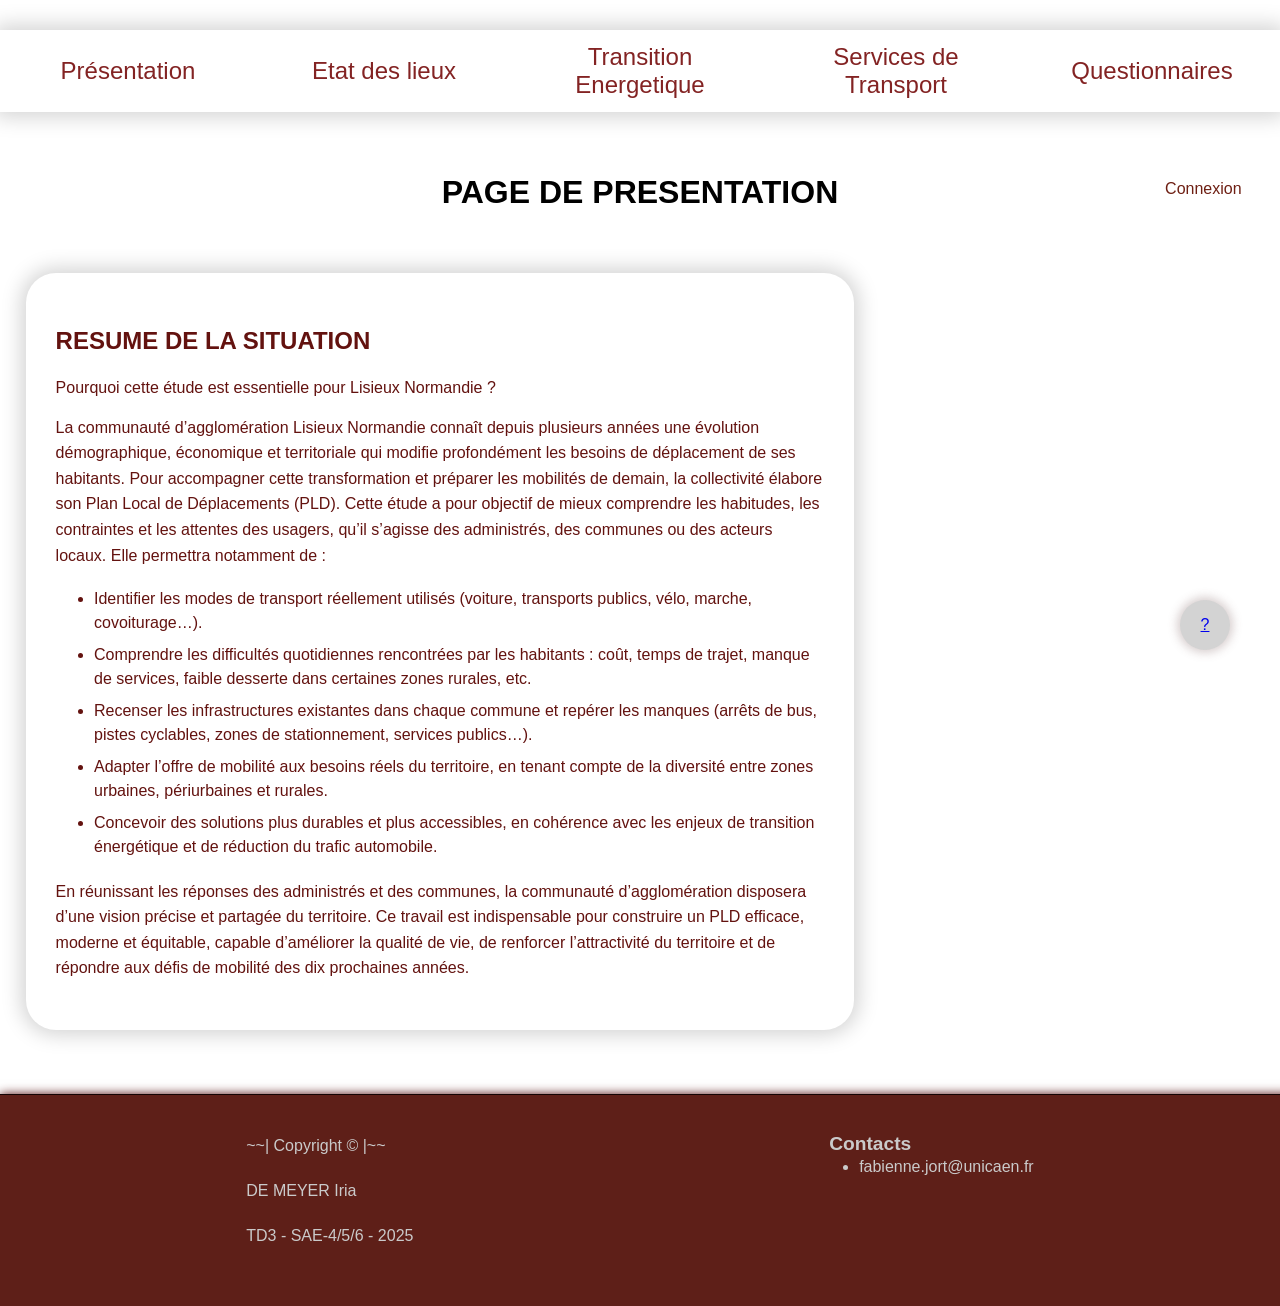
<file: index.html>
<!DOCTYPE html>
<html lang="fr">
    <head>  <!-- métadonnées du site -->
        <meta charset="UTF-8">
        <meta name="viewport" content="width=device-width, initial-scale=1.0">
        <title>Site de l'agglomération de Lisieux</title>   <!-- titre du site -->
        <link rel="stylesheet" href="styles/style.css">    <!-- import du fichier css -->
    </head>
    <body>
        <header>
            <nav>   <!-- menu des différentes pages -->
                <a href="index.html">Présentation</a>
                <a href="etat.html">Etat des lieux</a>
                <a href="bilan.html">Transition Energetique</a>
                <a href="service.html">Services de Transport</a>
                <a href="questionnaires.html">Questionnaires</a>
            </nav>
            <div>   <!-- page de connexion pour l'accès représentant des administrés-->
                <a href="connexion.html">Connexion</a>
            </div>  <!-- titre de la page actuelle -->
            <h1 class="text-3xl font-bold underline">PAGE DE PRESENTATION</h1>
        </header>
        <main class="main"> <!-- contenu de la page -->
            <section class="résumé">
                <h2> RESUME DE LA SITUATION </h2>
                <div>Pourquoi cette étude est essentielle pour Lisieux Normandie ?
                    <br>
                    <br>
                    <p>La communauté d’agglomération Lisieux Normandie connaît depuis plusieurs années une évolution démographique, économique et territoriale qui modifie profondément les besoins de déplacement de ses habitants. Pour accompagner cette transformation et préparer les mobilités de demain, la collectivité élabore son Plan Local de Déplacements (PLD).
                    Cette étude a pour objectif de mieux comprendre les habitudes, les contraintes et les attentes des usagers, qu’il s’agisse des administrés, des communes ou des acteurs locaux.
                    Elle permettra notamment de : </p>
                    <ul>
                        <li>Identifier les modes de transport réellement utilisés (voiture, transports publics, vélo, marche, covoiturage…).</li>
                        <li>Comprendre les difficultés quotidiennes rencontrées par les habitants : coût, temps de trajet, manque de services, faible desserte dans certaines zones rurales, etc.</li>
                        <li>Recenser les infrastructures existantes dans chaque commune et repérer les manques (arrêts de bus, pistes cyclables, zones de stationnement, services publics…).</li>
                        <li>Adapter l’offre de mobilité aux besoins réels du territoire, en tenant compte de la diversité entre zones urbaines, périurbaines et rurales.</li>
                        <li>Concevoir des solutions plus durables et plus accessibles, en cohérence avec les enjeux de transition énergétique et de réduction du trafic automobile.</li>
                    </ul>
                    <p>En réunissant les réponses des administrés et des communes, la communauté d’agglomération disposera d’une vision précise et partagée du territoire. 
                        Ce travail est indispensable pour construire un PLD efficace, moderne et équitable, capable d’améliorer la qualité de vie, de renforcer l’attractivité du territoire et de répondre aux défis de mobilité des dix prochaines années.</p>
                </div>
            </section>
        </main>

        <div class="FAQ"> <!-- bouton FAQ -->
            <a href="faq.html">?</a>
        </div>

        <footer> <!-- pied de page -->

            <div class="h-100 align-items-center"> <!-- copyright, noms et TD-->
                <p class="mb-1">~~| Copyright © |~~</p>
                <p class="mb-1 fw-bold">DE MEYER Iria</p>
                <p class="mb-0 text-muted">TD3 - SAE-4/5/6 - 2025</p>
            </div>

            <div> <!-- sources et contacts -->
                <h5 class="mb-3 border-bottom border-secondary pb-2">Contacts</h5>
                <ul class="list-unstyled mb-0">
                    <li class="mb-1">fabienne.jort@unicaen.fr</li>
                </ul>
            </div>
        </footer>
        <script src="script/script.js"></script>   <!-- import du fichier JS -->
    </body>
</html>
</file>
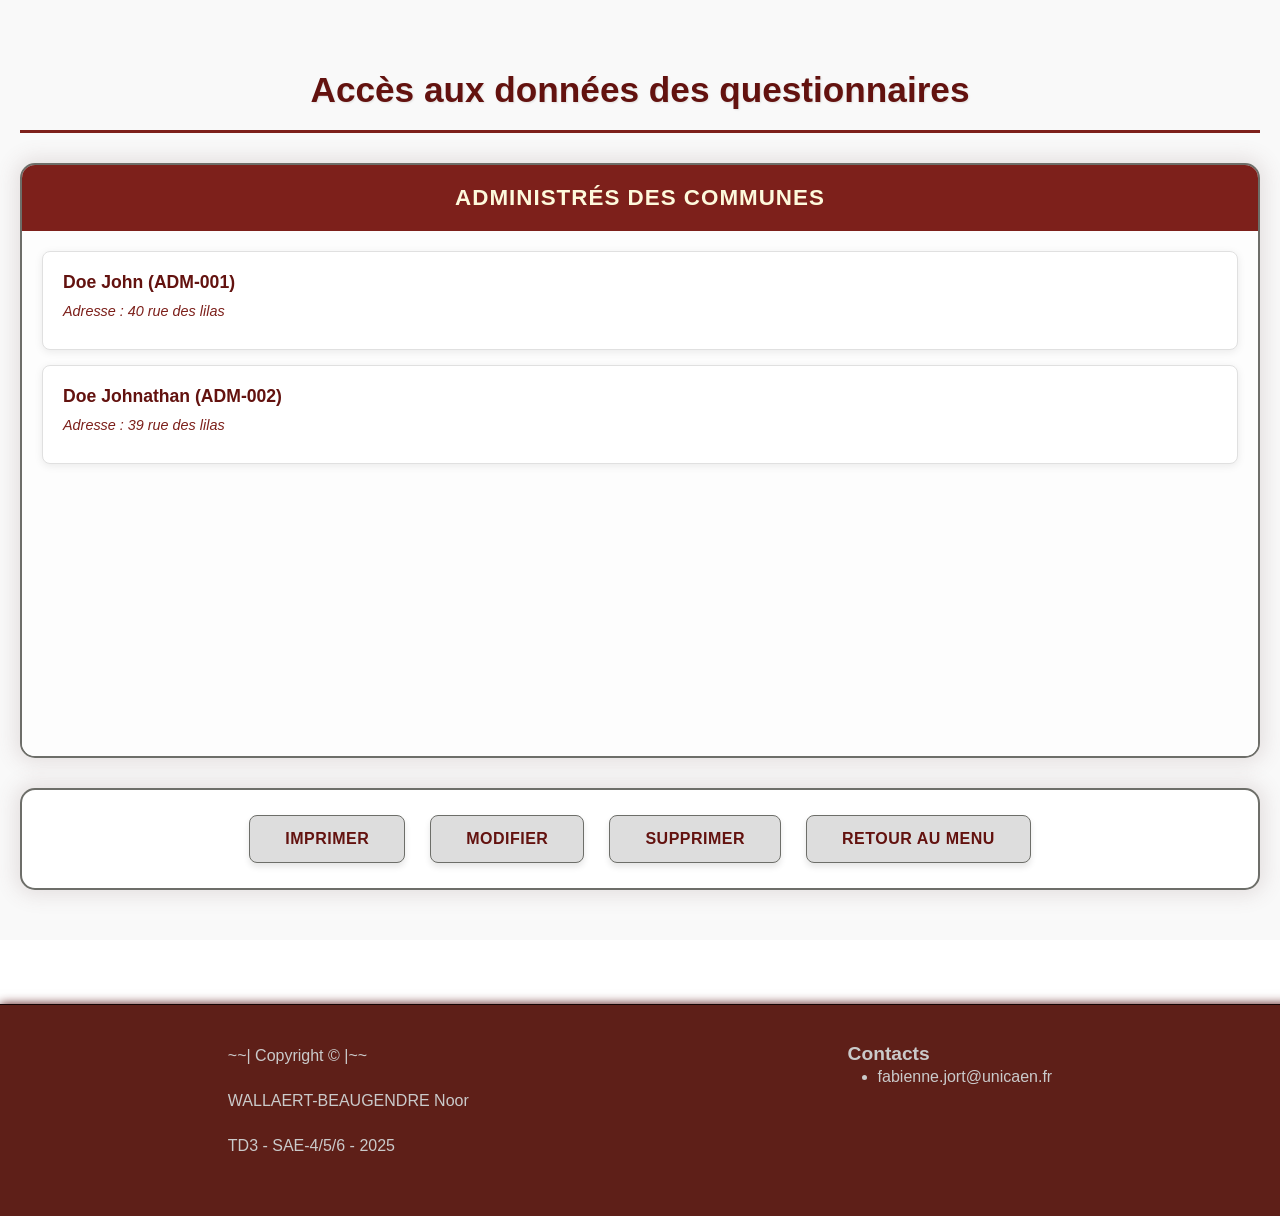
<file: administre.html>
<!DOCTYPE html>
<html lang="fr">
    <head>
        <meta charset="UTF-8">
        <meta name="viewport" content="width=device-width, initial-scale=1.0">
        <title>Accès aux données - Agglomération de Lisieux</title>
        <link rel="stylesheet" href="styles/style.css">    <!-- import du fichier css -->
    </head>
    <body>
        <main>
            <div class="page-container">
                <h1 class="main-title">Accès aux données des questionnaires</h1>
                
                <div class="data-container">
                    <!-- Colonne des communes -->
                    <div class="data-column">
                        <h2 class="column-title">Administrés des Communes</h2>
                        <div class="questionnaire-list" id="administres-list">
                            <!-- Généré par JavaScript -->
                        </div>
                    </div>
                </div>
                <!-- Section pour afficher les détails -->
                <div class="questionnaire-details" id="details-section">
                    <h3 class="details-title" id="details-title">Détails de l'administré</h3>
                    <div class="details-content" id="details-content">
                        <!-- Contenu rempli par JavaScript -->
                    </div>
                </div>
                
                <!-- Boutons d'actions -->
                <div class="button-container">
                    <button class="action-button btn-print" id="btn-print">Imprimer</button>
                    <button class="action-button btn-edit" id="btn-edit">Modifier</button>
                    <button class="action-button btn-delete" id="btn-delete">Supprimer</button>
                    <button class="action-button btn-back" id="btn-back">Retour au menu</button>
                </div>
            </div>
        </main>

        <footer>
            <div class="h-100 align-items-center"> <!-- copyright, noms et TD-->
                <p class="mb-1">~~| Copyright © |~~</p>
                <p class="mb-1 fw-bold">WALLAERT-BEAUGENDRE Noor</p>
                <p class="mb-0 text-muted">TD3 - SAE-4/5/6 - 2025</p>
            </div>

            <div> <!-- sources et contacts -->
                <h5 class="mb-3 border-bottom border-secondary pb-2">Contacts</h5>
                <ul class="list-unstyled mb-0">
                    <li class="mb-1">fabienne.jort@unicaen.fr</li>
                </ul>
            </div>
        </footer>

        <script src="script/script.js"></script>   <!-- import du fichier JS -->
        <script>
            initAdministrePage();
        </script>
    </body>
</html>
</file>
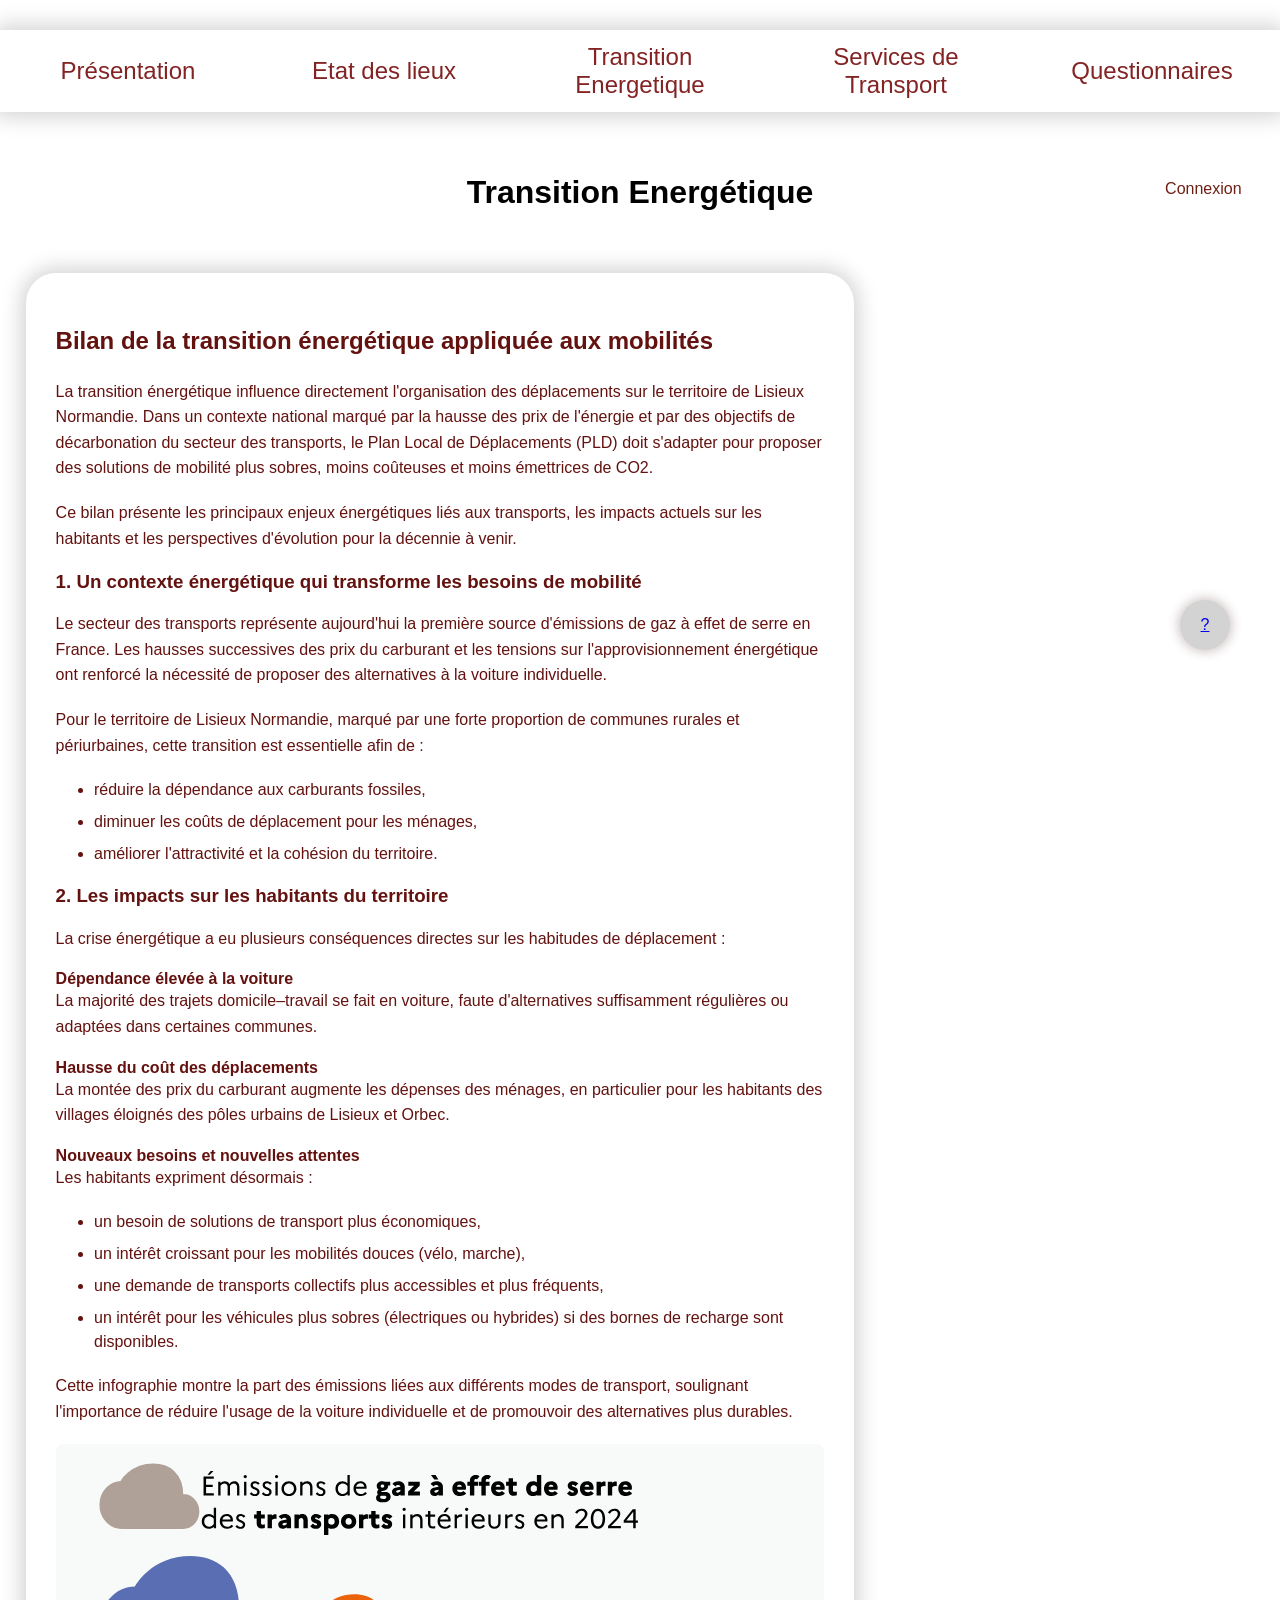
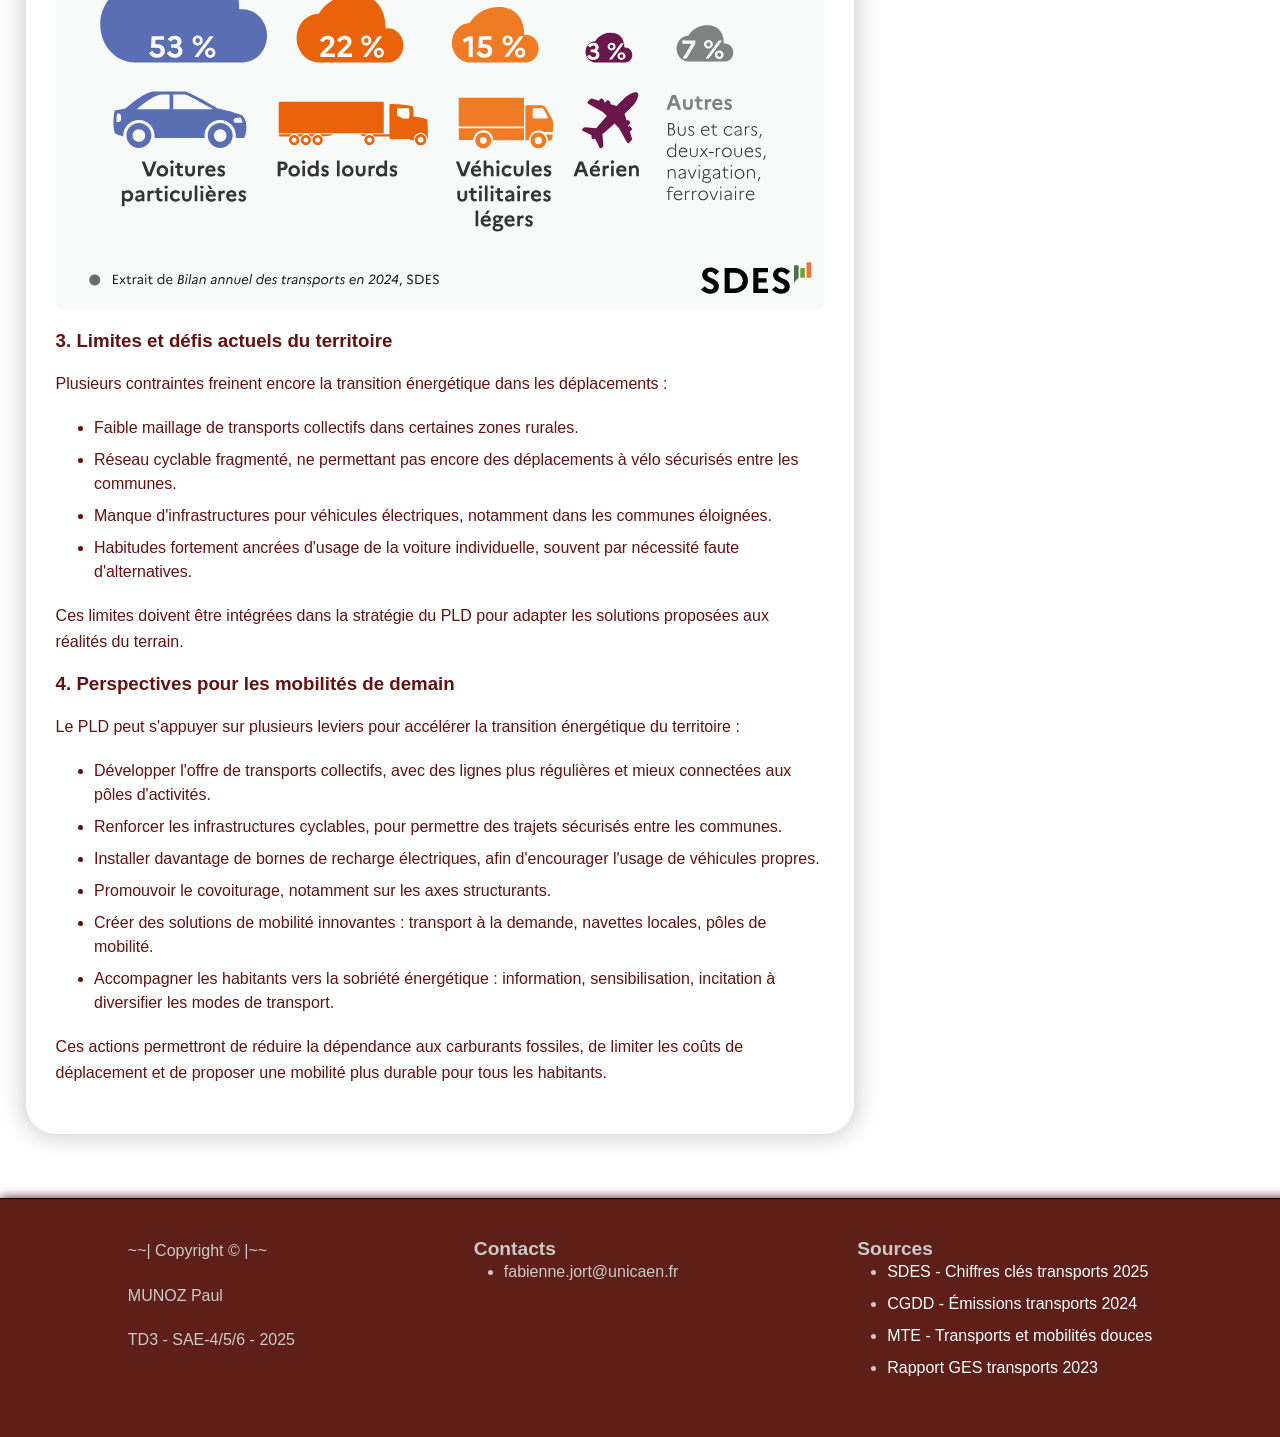
<file: bilan.html>
<!DOCTYPE html>
<!-- Déclaration du type de document et de la langue -->
<html lang="fr">
    <head>  <!-- En-tête du document - Contient les métadonnées -->
        <!-- Définition de l'encodage des caractères (UTF-8 pour supporter les accents français) -->
        <meta charset="UTF-8">
        <!-- Balise pour le responsive design - Adapte la largeur à l'appareil avec un zoom initial de 1.0 -->
        <meta name="viewport" content="width=device-width, initial-scale=1.0">
        <!-- Titre de la page qui apparaît dans l'onglet du navigateur -->
        <title>Site de l'agglomération de Lisieux</title>
        <!-- Lien vers la feuille de style CSS externe -->
        <link rel="stylesheet" href="styles/style.css">
    </head>
    
    <body>
        <!-- En-tête principal du site -->
        <header>
            <!-- Barre de navigation principale -->
            <nav>
                <!-- Liens vers les différentes pages du site -->
                <a class="left" href="index.html">Présentation</a>
                <a href="etat.html">Etat des lieux</a>
                <a href="bilan.html">Transition Energetique</a>
                <a href="service.html">Services de Transport</a>
                <a class="right" href="questionnaires.html">Questionnaires</a>
            </nav>
            
            <!-- Section pour la connexion des administrés -->
            <div>
                <a href="connexion.html">Connexion</a>
            </div>
            
            <!-- Titre principal de la page -->
            <h1 class="text-3xl font-bold underline">Transition Energétique</h1>
        </header>

        <!-- Contenu principal de la page -->
        <main class="main">
            <!-- Section principale contenant le bilan de la transition énergétique -->
            <section class="résumé">
                <!-- Titre de la section -->
                <h2>Bilan de la transition énergétique appliquée aux mobilités</h2>
                
                <!-- Paragraphe d'introduction -->
                <p>
                    La transition énergétique influence directement l'organisation des déplacements 
                    sur le territoire de Lisieux Normandie. Dans un contexte national marqué par la 
                    hausse des prix de l'énergie et par des objectifs de décarbonation du secteur 
                    des transports, le Plan Local de Déplacements (PLD) doit s'adapter pour proposer 
                    des solutions de mobilité plus sobres, moins coûteuses et moins émettrices de CO2.
                </p>
                
                <!-- Paragraphe présentant l'objectif du bilan -->
                <p>
                    Ce bilan présente les principaux enjeux énergétiques liés aux transports, 
                    les impacts actuels sur les habitants et les perspectives d'évolution 
                    pour la décennie à venir.
                </p>
                
                <!-- Première sous-section -->
                <h3>1. Un contexte énergétique qui transforme les besoins de mobilité</h3>
                <p>
                    Le secteur des transports représente aujourd'hui la première source d'émissions 
                    de gaz à effet de serre en France. Les hausses successives des prix du carburant 
                    et les tensions sur l'approvisionnement énergétique ont renforcé la nécessité de 
                    proposer des alternatives à la voiture individuelle.
                </p>
                
                <!-- Objectifs de la transition pour le territoire -->
                <p>
                    Pour le territoire de Lisieux Normandie, marqué par une forte proportion de 
                    communes rurales et périurbaines, cette transition est essentielle afin de :
                </p>
                
                <!-- Liste à puces des objectifs -->
                <ul>
                    <li>réduire la dépendance aux carburants fossiles,</li>
                    <li>diminuer les coûts de déplacement pour les ménages,</li>
                    <li>améliorer l'attractivité et la cohésion du territoire.</li>
                </ul>
                
                <!-- Deuxième sous-section -->
                <h3>2. Les impacts sur les habitants du territoire</h3>
                <p>
                    La crise énergétique a eu plusieurs conséquences directes sur les habitudes 
                    de déplacement :
                </p>
                
                <!-- Premier sous-titre avec paragraphe -->
                <h4>Dépendance élevée à la voiture</h4>
                <p>
                    La majorité des trajets domicile–travail se fait en voiture, faute d'alternatives 
                    suffisamment régulières ou adaptées dans certaines communes.
                </p>
                
                <!-- Deuxième sous-titre avec paragraphe -->
                <h4>Hausse du coût des déplacements</h4>
                <p>
                    La montée des prix du carburant augmente les dépenses des ménages, 
                    en particulier pour les habitants des villages éloignés des pôles urbains 
                    de Lisieux et Orbec.
                </p>
                
                <!-- Troisième sous-titre avec paragraphe et liste -->
                <h4>Nouveaux besoins et nouvelles attentes</h4>
                <p>Les habitants expriment désormais :</p>
                <ul>
                    <li>un besoin de solutions de transport plus économiques,</li>
                    <li>un intérêt croissant pour les mobilités douces (vélo, marche),</li>
                    <li>une demande de transports collectifs plus accessibles et plus fréquents,</li>
                    <li>un intérêt pour les véhicules plus sobres (électriques ou hybrides) 
                        si des bornes de recharge sont disponibles.</li>
                </ul>

                <!-- Description et insertion d'une image infographique -->
                <p>
                    Cette infographie montre la part des émissions liées aux différents modes de 
                    transport, soulignant l'importance de réduire l'usage de la voiture individuelle 
                    et de promouvoir des alternatives plus durables.
                </p>

                <!-- Image SVG représentant les émissions de gaz à effet de serre -->
                <img src="images/emissiongazeffetdeserre.svg" 
                     alt="Diagramme montrant la répartition des émissions de gaz à effet de serre par mode de transport">
                
                <!-- Troisième sous-section -->
                <h3>3. Limites et défis actuels du territoire</h3>
                <p>
                    Plusieurs contraintes freinent encore la transition énergétique dans les déplacements :
                </p>
                
                <!-- Liste des limites et défis -->
                <ul>
                    <li>Faible maillage de transports collectifs dans certaines zones rurales.</li>
                    <li>Réseau cyclable fragmenté, ne permettant pas encore des déplacements 
                        à vélo sécurisés entre les communes.</li>
                    <li>Manque d'infrastructures pour véhicules électriques, notamment dans les communes éloignées.</li>
                    <li>Habitudes fortement ancrées d'usage de la voiture individuelle, 
                        souvent par nécessité faute d'alternatives.</li>
                </ul>
                
                <!-- Conclusion de la sous-section -->
                <p>
                    Ces limites doivent être intégrées dans la stratégie du PLD pour adapter 
                    les solutions proposées aux réalités du terrain.
                </p>
                
                <!-- Quatrième sous-section -->
                <h3>4. Perspectives pour les mobilités de demain</h3>
                <p>
                    Le PLD peut s'appuyer sur plusieurs leviers pour accélérer la transition 
                    énergétique du territoire :
                </p>
                
                <!-- Liste des perspectives d'avenir -->
                <ul>
                    <li>Développer l'offre de transports collectifs, avec des lignes plus régulières 
                        et mieux connectées aux pôles d'activités.</li>
                    <li>Renforcer les infrastructures cyclables, pour permettre des trajets 
                        sécurisés entre les communes.</li>
                    <li>Installer davantage de bornes de recharge électriques, afin d'encourager 
                        l'usage de véhicules propres.</li>
                    <li>Promouvoir le covoiturage, notamment sur les axes structurants.</li>
                    <li>Créer des solutions de mobilité innovantes : transport à la demande, 
                        navettes locales, pôles de mobilité.</li>
                    <li>Accompagner les habitants vers la sobriété énergétique : information, 
                        sensibilisation, incitation à diversifier les modes de transport.</li>
                </ul>
                
                <!-- Conclusion générale de la section -->
                <p>
                    Ces actions permettront de réduire la dépendance aux carburants fossiles, 
                    de limiter les coûts de déplacement et de proposer une mobilité plus durable 
                    pour tous les habitants.
                </p>
            </section>
        </main>

        <!-- Bouton d'accès rapide à la FAQ (positionné en absolu) -->
        <div class="FAQ">
            <!-- Lien vers la page FAQ -->
            <a href="faq.html">?</a>
        </div>
        
        <!-- Pied de page du site -->
        <footer>
            <!-- Première colonne : informations de copyright et de l'étudiant -->
            <div class="h-100 align-items-center">
                <p class="mb-1">~~| Copyright © |~~</p>
                <p class="mb-1 fw-bold">MUNOZ Paul</p>
                <p class="mb-0 text-muted">TD3 - SAE-4/5/6 - 2025</p>
            </div>

            <!-- Deuxième colonne : contacts -->
            <div>
                <h5 class="mb-3 border-bottom border-secondary pb-2">Contacts</h5>
                <ul class="list-unstyled mb-0">
                    <li class="mb-1">fabienne.jort@unicaen.fr</li>
                </ul>
            </div>

            <!-- Troisième colonne : sources des informations -->
            <div class="col-md-4 mb-4 mb-md-0"> 
                <h5 class="mb-3 border-bottom border-secondary pb-2">Sources</h5>
                <ul class="list-unstyled">
                    <li>
                        <a href="https://www.statistiques.developpement-durable.gouv.fr/edition-numerique/chiffres-cles-transports/fr/20-emissions-de-gaz-a-effet" 
                           target="_blank">SDES - Chiffres clés transports 2025</a>
                    </li>
                    <li>
                        <a href="https://www.notre-environnement.gouv.fr/actualites/breves/article/quelle-quantite-de-gaz-a-effet-de-serre-est-due-aux-transports-en-france" 
                           target="_blank">CGDD - Émissions transports 2024</a>
                    </li>
                    <li>
                        <a href="https://www.notre-environnement.gouv.fr/themes/amenagement/article/transport-et-mobilite-6605" 
                           target="_blank">MTE - Transports et mobilités douces</a>
                    </li>
                    <li>
                        <a href="https://www.statistiques.developpement-durable.gouv.fr/bilan-annuel-des-transports-en-2023" 
                           target="_blank">Rapport GES transports 2023</a>
                    </li>
                </ul>
            </div>
        </footer>

        <!-- Inclusion du fichier JavaScript -->
        <script src="script/script.js"></script>
    </body>
</html>
</file>
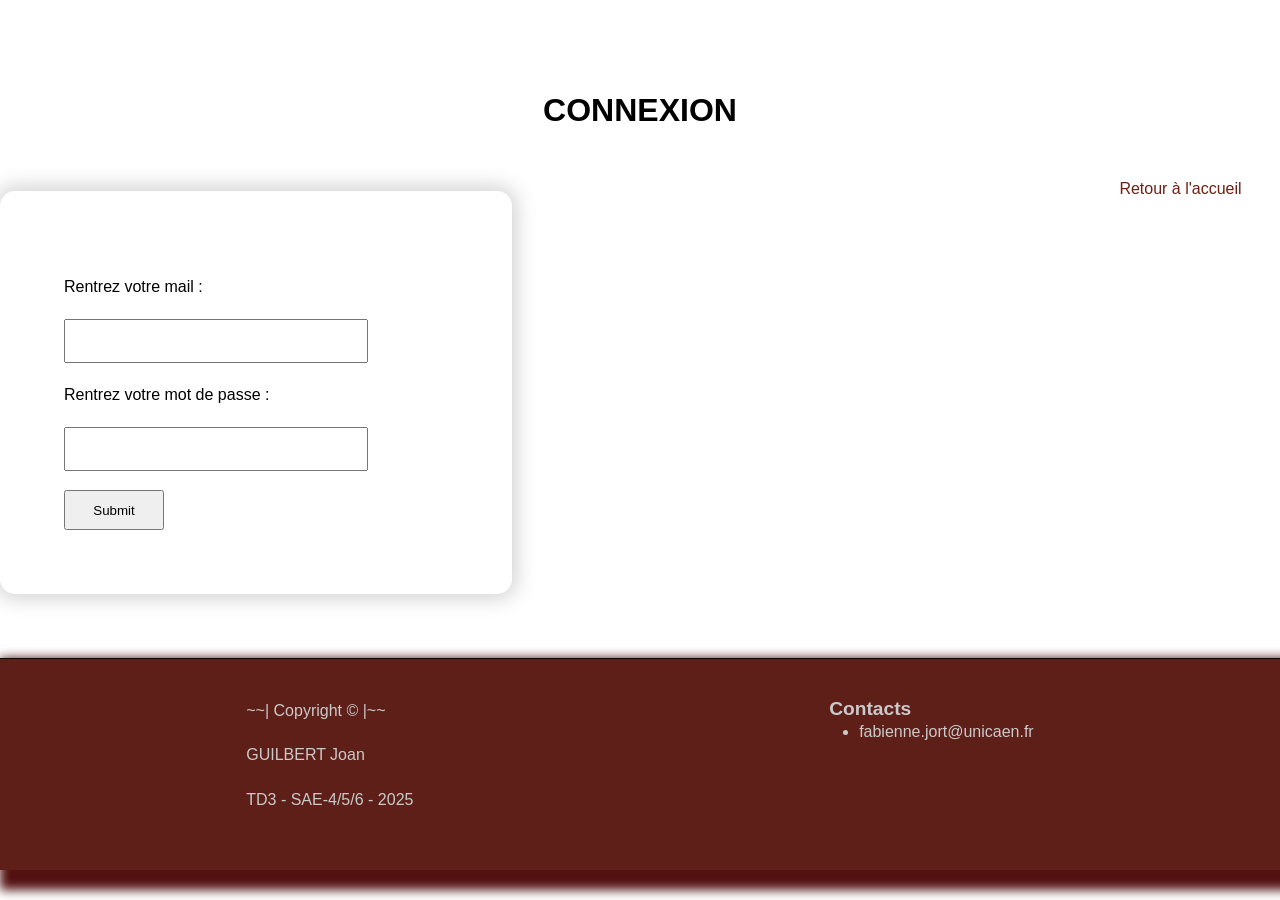
<file: connexion.html>
<!DOCTYPE html>
<html lang="fr">
    <head>  <!-- métadonnées du site -->
        <meta charset="UTF-8">
        <meta name="viewport" content="width=device-width, initial-scale=1.0">
        <title>Site de l'agglomération de Lisieux</title>   <!-- titre du site -->
        <link rel="stylesheet" href="styles/style.css">    <!-- import du fichier css -->
    </head>
    <body>
        <header>
            <div>   <!-- page de connexion pour l'accès représentant des administrés-->
                <a href="index.html">Retour à l'accueil</a>
            </div>  <!-- titre de la page actuelle -->
            <h1>CONNEXION</h1>
        </header>

        <main class="connexion">
            <form action="menu_connecte.html" method="post">    <!-- formulaire de connexion -->
                <div>
                    <p>Rentrez votre mail :</p>
                    <input type="email" id="adresse" name="adresse">
                </div>
                <div>
                    <p>Rentrez votre mot de passe :</p>
                    <input type="password" id="mdp" name="mdp">
                </div>
                <div class="confirmer">
                    <input type="submit" name="confirmer" id="confirmer">   <!-- bouton de confirmation -->
                </div>
            </form>
        </main>

        <footer>
            <div class="h-100 align-items-center"> <!-- copyright, noms et TD-->
                <p class="mb-1">~~| Copyright © |~~</p>
                <p class="mb-1 fw-bold">GUILBERT Joan</p>
                <p class="mb-0 text-muted">TD3 - SAE-4/5/6 - 2025</p>
            </div>

            <div> <!-- sources et contacts -->
                <h5 class="mb-3 border-bottom border-secondary pb-2">Contacts</h5>
                <ul class="list-unstyled mb-0">
                    <li class="mb-1">fabienne.jort@unicaen.fr</li>
                </ul>
            </div>
        </footer>

        <script src="script/script.js"></script>   <!-- import du fichier JS -->
    </body>
</html>
</file>
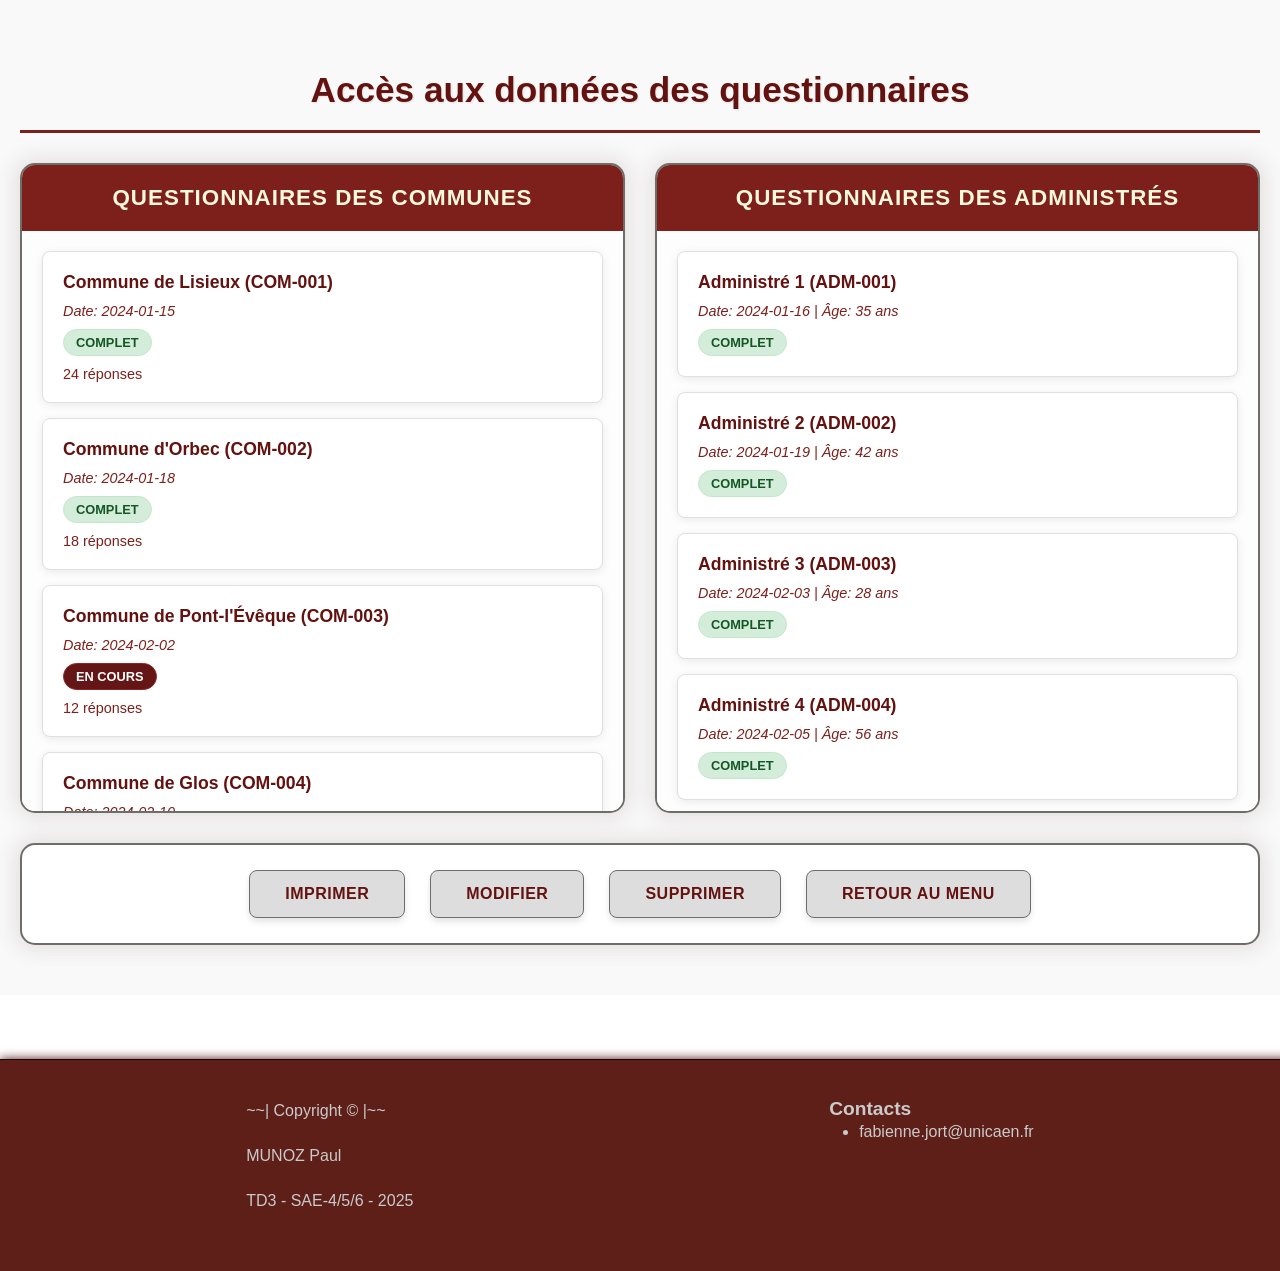
<file: donneesquestionnaires.html>
<!DOCTYPE html>
<html lang="fr">
    <head>
        <meta charset="UTF-8">
        <meta name="viewport" content="width=device-width, initial-scale=1.0">
        <title>Accès aux données - Agglomération de Lisieux</title>
        <link rel="stylesheet" href="styles/style.css">    <!-- import du fichier css -->
    </head>
    <body>
        <main>
            <div class="page-container">
                <h1 class="main-title">Accès aux données des questionnaires</h1>
                
                <div class="data-container">
                    <!-- Colonne des communes -->
                    <div class="data-column">
                        <h2 class="column-title">Questionnaires des Communes</h2>
                        <div class="questionnaire-list" id="communes-list">
                            <!-- Généré par JavaScript -->
                        </div>
                    </div>
                    
                    <!-- Colonne des administrés -->
                    <div class="data-column">
                        <h2 class="column-title">Questionnaires des Administrés</h2>
                        <div class="questionnaire-list" id="administres-list">
                            <!-- Généré par JavaScript -->
                        </div>
                    </div>
                </div>
                
                <!-- Section pour afficher les détails -->
                <div class="questionnaire-details" id="details-section">
                    <h3 class="details-title" id="details-title">Détails du questionnaire</h3>
                    <div class="details-content" id="details-content">
                        <!-- Contenu rempli par JavaScript -->
                    </div>
                </div>
                
                <!-- Boutons d'actions -->
                <div class="button-container">
                    <button class="action-button btn-print" id="btn-print">Imprimer</button>
                    <button class="action-button btn-edit" id="btn-edit">Modifier</button>
                    <button class="action-button btn-delete" id="btn-delete">Supprimer</button>
                    <button class="action-button btn-back" id="btn-back">Retour au menu</button>
                </div>
            </div>
        </main>

        <footer>
            <div class="h-100 align-items-center"> <!-- copyright, noms et TD-->
                <p class="mb-1">~~| Copyright © |~~</p>
                <p class="mb-1 fw-bold">MUNOZ Paul</p>
                <p class="mb-0 text-muted">TD3 - SAE-4/5/6 - 2025</p>
            </div>

            <div> <!-- sources et contacts -->
                <h5 class="mb-3 border-bottom border-secondary pb-2">Contacts</h5>
                <ul class="list-unstyled mb-0">
                    <li class="mb-1">fabienne.jort@unicaen.fr</li>
                </ul>
            </div>
        </footer>

        <script src="script/script.js"></script>   <!-- import du fichier JS -->
        <script>
            donneesquestionnaires();
        </script>
    </body>
</html>
</file>
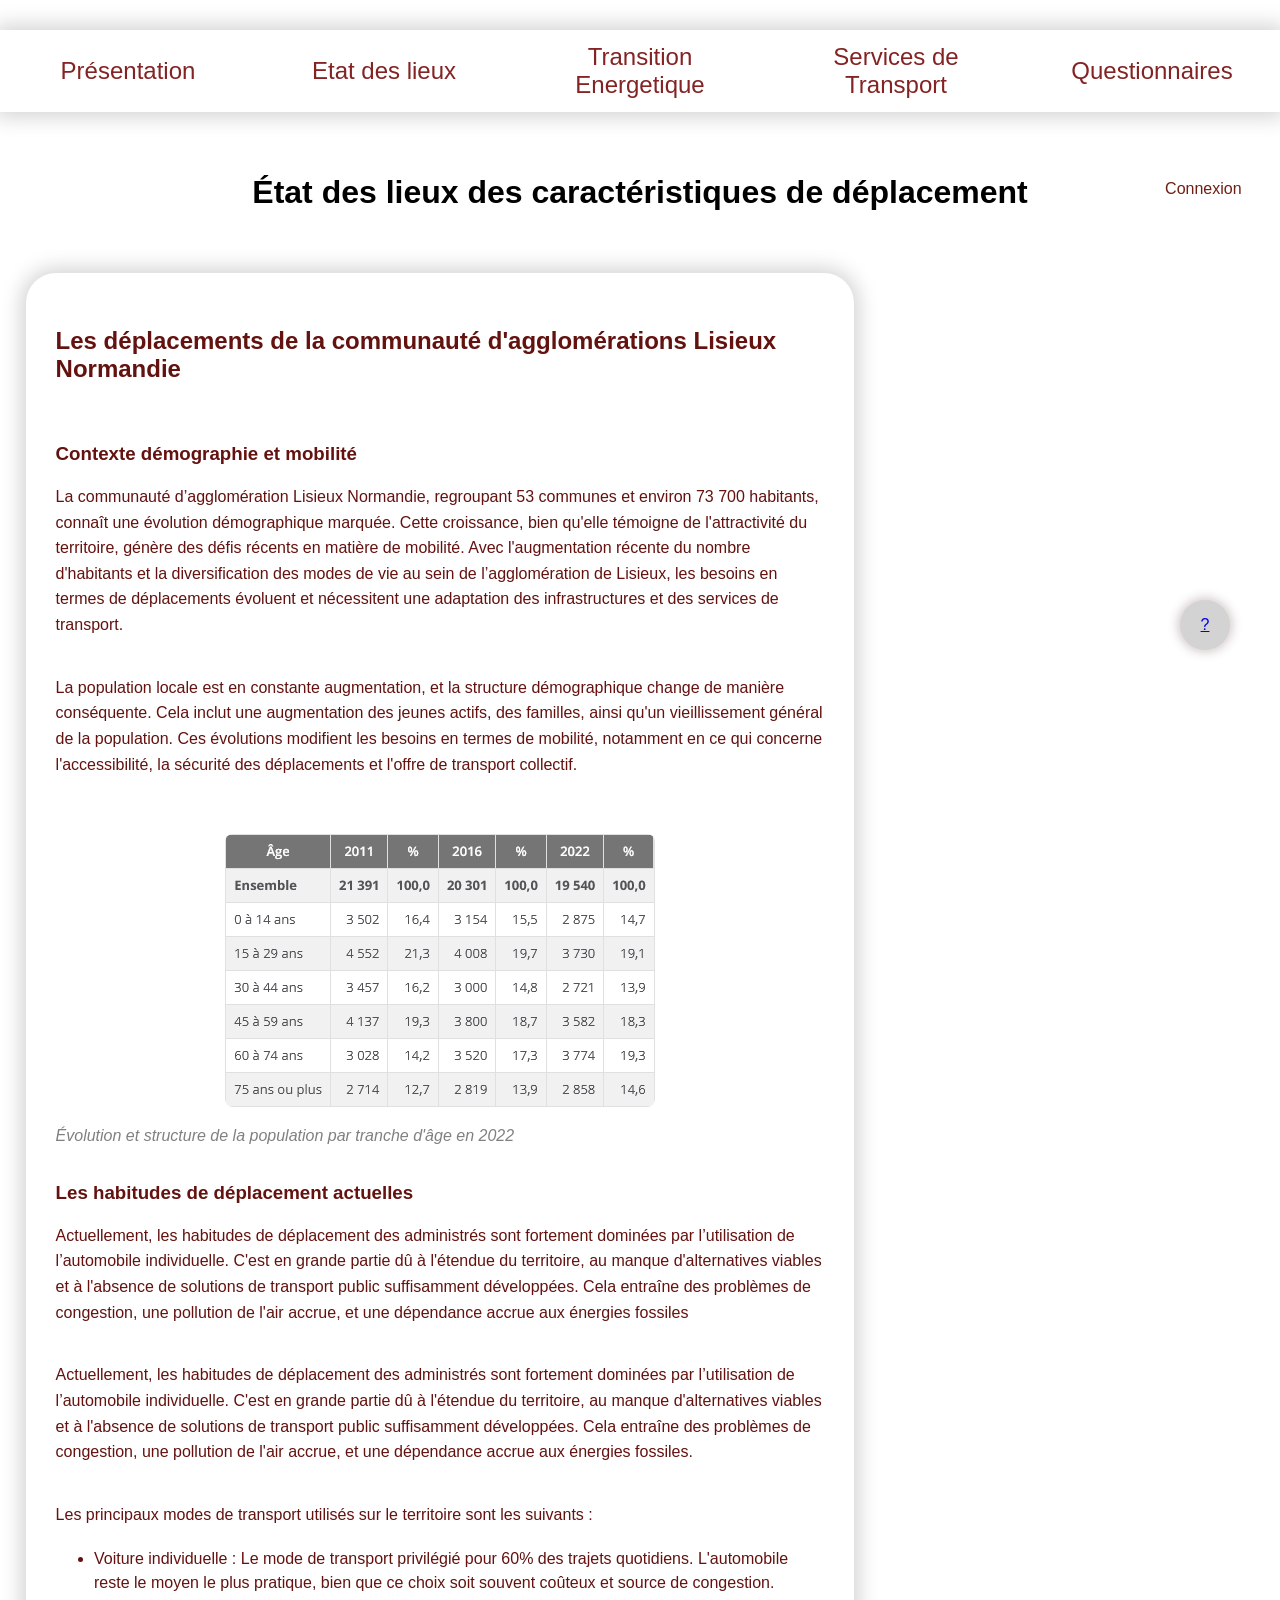
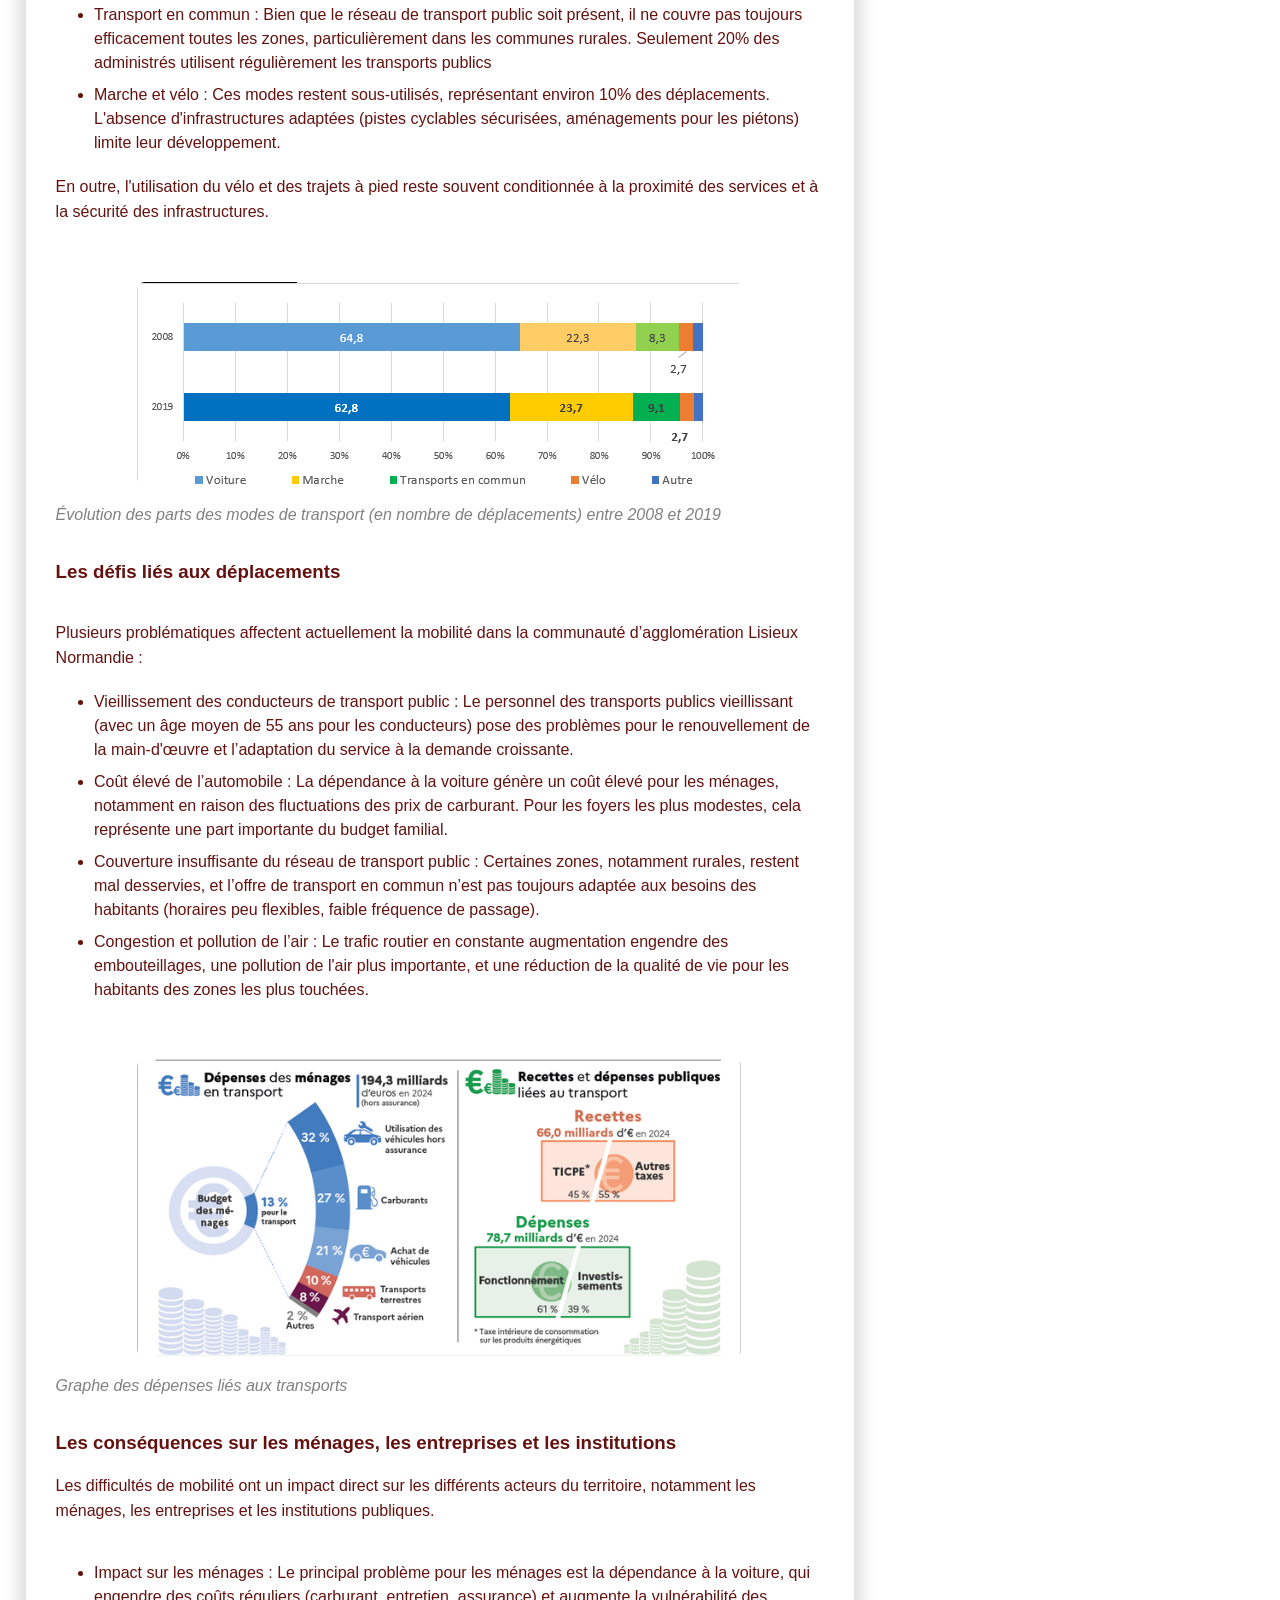
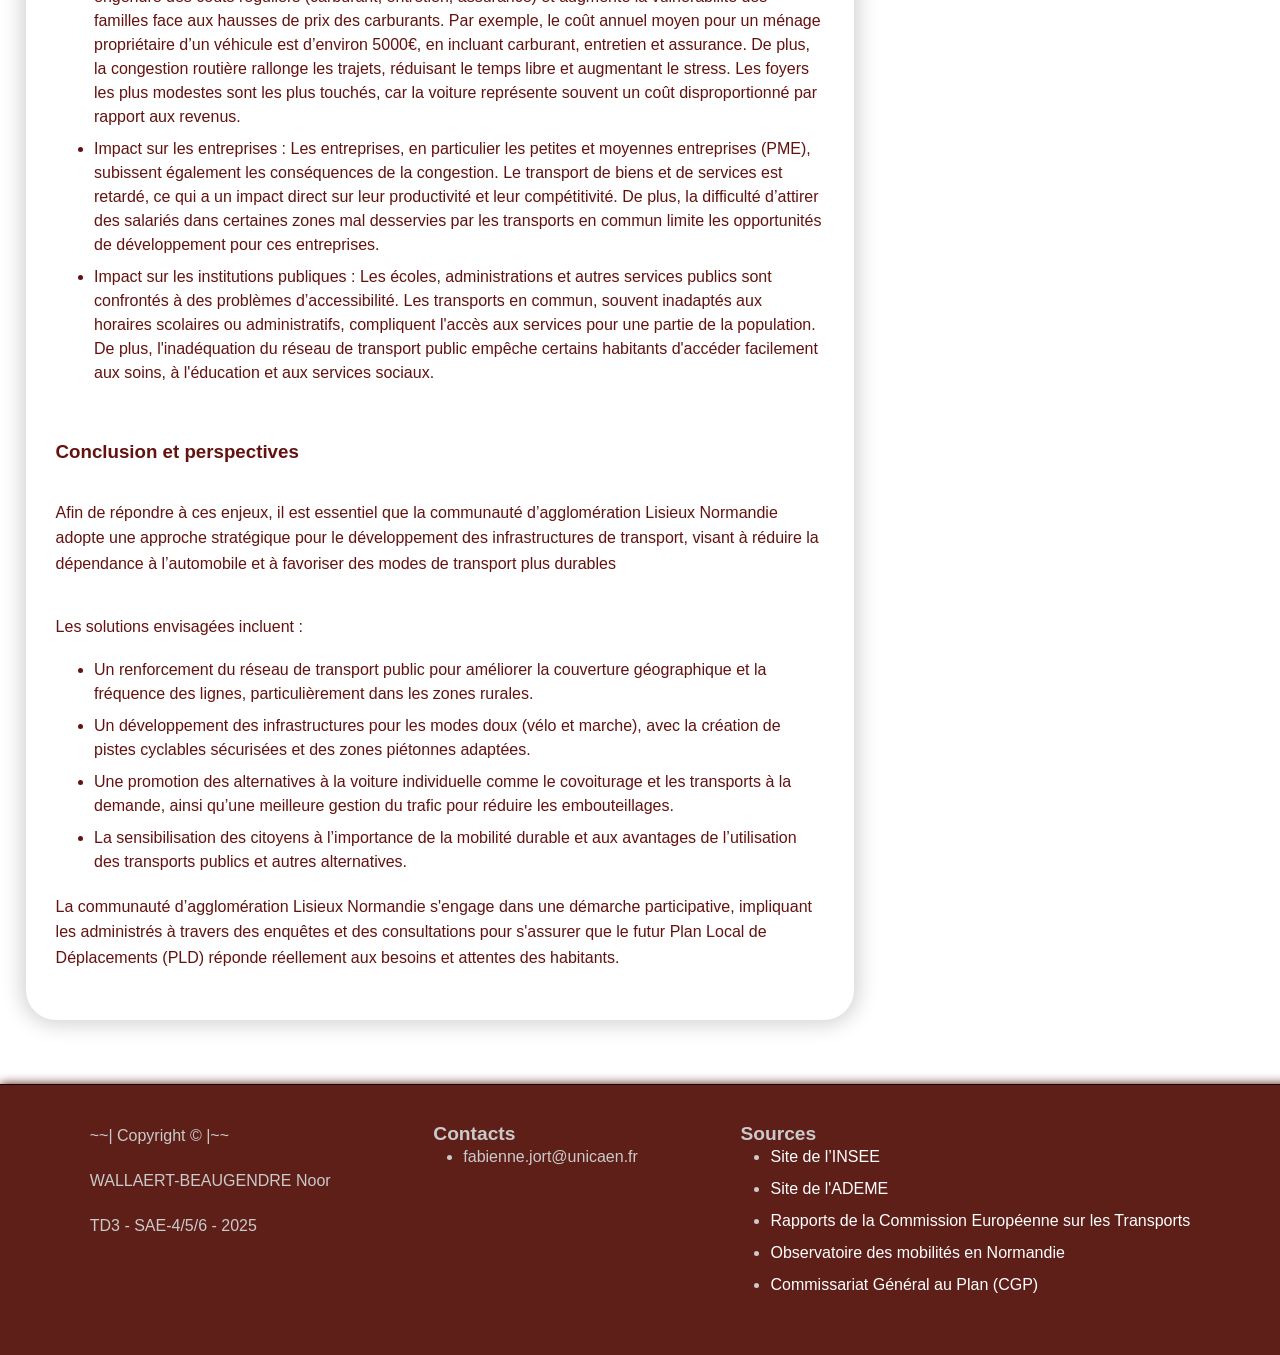
<file: etat.html>
<!DOCTYPE html>
<html lang="fr">
    <head>  <!-- métadonnées du site -->
        <meta charset="UTF-8">
        <meta name="viewport" content="width=device-width, initial-scale=1.0">
        <title>Site de l'agglomération de Lisieux</title>   <!-- titre du site -->
        <link rel="stylesheet" href="styles/style.css">    <!-- import du fichier css -->
    </head>
    <body>
        <header>
            <nav>   <!-- menu des différentes pages -->
                <a href="index.html">Présentation</a>
                <a href="etat.html">Etat des lieux</a>
                <a href="bilan.html">Transition Energetique</a>
                <a href="service.html">Services de Transport</a>
                <a href="questionnaires.html">Questionnaires</a>
            </nav>
            <div>   <!-- page de connexion pour l'accès représentant des administrés-->
                <a href="connexion.html">Connexion</a>
            </div>  <!-- titre de la page actuelle -->
            <h1 class="text-3xl font-bold underline">État des lieux des caractéristiques de déplacement</h1>
        </header>
        <main class="main"> <!-- contenu de la page -->
            <section class="résumé">
                <h2>Les déplacements de la communauté d'agglomérations Lisieux Normandie</h2>
                <br>
                <div>
                    <h3>Contexte démographie et mobilité</h3>
                    <p>La communauté d’agglomération Lisieux Normandie, regroupant 53 communes et environ 73 700 habitants, connaît une évolution démographique marquée. 
                        Cette croissance, bien qu'elle témoigne de l'attractivité du territoire, génère des défis récents en matière de mobilité. Avec l'augmentation récente
                         du nombre d'habitants et la diversification des modes de vie au sein de l’agglomération de Lisieux, les besoins en termes de déplacements évoluent et
                          nécessitent une adaptation des infrastructures et des services de transport.</p>
                    <br>
                    <p>
                        La population locale est en constante augmentation, et la structure démographique change de manière conséquente. Cela inclut une augmentation des
                         jeunes actifs, des familles, ainsi qu'un vieillissement général de la population. Ces évolutions modifient les besoins en termes de mobilité, 
                         notamment en ce qui concerne l'accessibilité, la sécurité des déplacements et l'offre de transport collectif.
                    </p>
                    <br>
                    <figure> <!-- figure 1-->
                        <img src="images/tablo1.png" alt="Evolution de la population par tranche d'âge">
                        <figcaption>Évolution et structure de la population par tranche d'âge en 2022</figcaption>
                    </figure>

                    <br>
                    <h3>Les habitudes de déplacement actuelles</h3>
                    <p>Actuellement, les habitudes de déplacement des administrés sont fortement dominées par l’utilisation de l’automobile individuelle. 
                        C'est en grande partie dû à l'étendue du territoire, au manque d'alternatives viables et à l'absence de solutions de transport public 
                        suffisamment développées. Cela entraîne des problèmes de congestion, une pollution de l'air accrue, et une dépendance accrue aux énergies fossiles</p>
                    <br>
                    <p>Actuellement, les habitudes de déplacement des administrés sont fortement dominées par l’utilisation de l’automobile individuelle. 
                        C'est en grande partie dû à l'étendue du territoire, au manque d'alternatives viables et à l'absence de solutions de transport public suffisamment
                         développées. Cela entraîne des problèmes de congestion, une pollution de l'air accrue, et une dépendance accrue aux énergies fossiles.</p>
                    <br>
                    <p>Les principaux modes de transport utilisés sur le territoire sont les suivants :</p>
                    <ul>
                        <li>Voiture individuelle : Le mode de transport privilégié pour 60% des trajets quotidiens. L'automobile reste le moyen le plus pratique, 
                            bien que ce choix soit souvent coûteux et source de congestion.</li>
                        <li>Transport en commun : Bien que le réseau de transport public soit présent, il ne couvre pas toujours efficacement toutes les zones, particulièrement dans les communes rurales. 
                            Seulement 20% des administrés utilisent régulièrement les transports publics</li>
                        <li>Marche et vélo : Ces modes restent sous-utilisés, représentant environ 10% des déplacements. L'absence d'infrastructures adaptées 
                            (pistes cyclables sécurisées, aménagements pour les piétons) limite leur développement.</li>

                    </ul>
                    <p>En outre, l'utilisation du vélo et des trajets à pied reste souvent conditionnée à la proximité des services et à la sécurité des infrastructures.</p>
                    <br>
                    <figure> <!-- figure 2 -->
                        <img src="images/graphe1.png" alt="graphe représentant les choix de mobilités locales">
                        <figcaption>Évolution des parts des modes de transport (en nombre de déplacements) entre 2008 et 2019</figcaption>
                    </figure>

                    <br>
                    <h3>Les défis liés aux déplacements</h3>
                    <br>
                    <p>Plusieurs problématiques affectent actuellement la mobilité dans la communauté d’agglomération Lisieux Normandie :</p>
                    <ul>
                        <li>Vieillissement des conducteurs de transport public : Le personnel des transports publics vieillissant (avec un âge moyen de 55 ans pour les 
                            conducteurs) pose des problèmes pour le renouvellement de la main-d'œuvre et l’adaptation du service à la demande croissante.</li>
                        <li>Coût élevé de l’automobile : La dépendance à la voiture génère un coût élevé pour les ménages, notamment en raison des fluctuations
                            des prix de carburant. Pour les foyers les plus modestes, cela représente une part importante du budget familial.</li>
                        <li>Couverture insuffisante du réseau de transport public : Certaines zones, notamment rurales, restent mal desservies, et 
                            l’offre de transport en commun n’est pas toujours adaptée aux besoins des habitants (horaires peu flexibles, faible fréquence de passage).</li>
                        <li>Congestion et pollution de l’air : Le trafic routier en constante augmentation engendre des embouteillages, une pollution de l'air plus importante,
                            et une réduction de la qualité de vie pour les habitants des zones les plus touchées.</li>
                    </ul>
                    <br>
                    <figure> <!-- figure 3-->
                        <img src="images/depense.png" alt="graphes de dépenses liés aux transports">
                        <figcaption>Graphe des dépenses liés aux transports</figcaption>
                    </figure>

                    <br>
                    <h3>Les conséquences sur les ménages, les entreprises et les institutions</h3>
                    <p>Les difficultés de mobilité ont un impact direct sur les différents acteurs du territoire, notamment les ménages, 
                        les entreprises et les institutions publiques.</p>
                    <br>
                    <ul>
                        <li>Impact sur les ménages :
                            Le principal problème pour les ménages est la dépendance à la voiture, qui engendre des coûts réguliers (carburant, entretien, assurance) et augmente 
                            la vulnérabilité des familles face aux hausses de prix des carburants. Par exemple, le coût annuel moyen pour un ménage propriétaire d’un véhicule est d’environ 5000€,
                            en incluant carburant, entretien et assurance. De plus, la congestion routière rallonge les trajets, réduisant le temps libre et augmentant le stress. Les foyers les plus
                            modestes sont les plus touchés, car la voiture représente souvent un coût disproportionné par rapport aux revenus.</li>
                        <li>Impact sur les entreprises :
                            Les entreprises, en particulier les petites et moyennes entreprises (PME), subissent également les conséquences de la congestion. Le transport de
                             biens et de services est retardé, ce qui a un impact direct sur leur productivité et leur compétitivité. De plus, la difficulté d’attirer des 
                             salariés dans certaines zones mal desservies par les transports en commun limite les opportunités de développement pour ces entreprises.</li>
                        <li>Impact sur les institutions publiques :
                        Les écoles, administrations et autres services publics sont confrontés à des problèmes d’accessibilité. Les transports en commun, souvent inadaptés
                         aux horaires scolaires ou administratifs, compliquent l'accès aux services pour une partie de la population. De plus, l'inadéquation du réseau de 
                         transport public empêche certains habitants d'accéder facilement aux soins, à l'éducation et aux services sociaux.</li>
                    </ul>

                    <br>
                    <h3>Conclusion et perspectives</h3>
                    <br>
                    <p>Afin de répondre à ces enjeux, il est essentiel que la communauté d’agglomération Lisieux Normandie adopte une approche stratégique pour le développement des 
                        infrastructures de transport, visant à réduire la dépendance à l’automobile et à favoriser des modes de transport plus durables</p>
                    <br>
                    <p>Les solutions envisagées incluent :</p>
                    <ul>
                        <li>Un renforcement du réseau de transport public pour améliorer la couverture géographique et la fréquence des lignes, particulièrement dans les 
                            zones rurales.</li>
                        <li>Un développement des infrastructures pour les modes doux (vélo et marche), avec la création de pistes cyclables sécurisées et des zones piétonnes
                            adaptées.</li>
                        <li>Une promotion des alternatives à la voiture individuelle comme le covoiturage et les transports à la demande, ainsi qu’une 
                            meilleure gestion du trafic pour réduire les embouteillages.</li>
                        <li>La sensibilisation des citoyens à l’importance de la mobilité durable et aux avantages de l’utilisation des transports publics et autres alternatives.</li>
                        </ul>
                    <p>La communauté d’agglomération Lisieux Normandie s'engage dans une démarche participative, impliquant les administrés à travers des enquêtes et des
                        consultations pour s'assurer que le futur Plan Local de Déplacements (PLD) réponde réellement aux besoins et attentes des habitants.</p>    
                </div>

            </section>
        </main>

        <div class="FAQ"> <!-- bouton FAQ -->
            <a href="faq.html">?</a>
        </div>

        <footer>
            <div class="h-100 align-items-center"> <!-- copyright, noms et TD-->
                <p class="mb-1">~~| Copyright © |~~</p>
                <p class="mb-1 fw-bold">WALLAERT-BEAUGENDRE Noor</p>
                <p class="mb-0 text-muted">TD3 - SAE-4/5/6 - 2025</p>
            </div>

            <div> <!-- sources et contacts -->
                <h5 class="mb-3 border-bottom border-secondary pb-2">Contacts</h5>
                <ul class="list-unstyled mb-0">
                    <li class="mb-1">fabienne.jort@unicaen.fr</li>
                </ul>
            </div>

            <div class="col-md-4 mb-4 mb-md-0"> <!-- sources et contacts -->
                <h5 class="mb-3 border-bottom border-secondary pb-2">Sources</h5>
                <ul class="list-unstyled">
                    <li><a href="https://www.insee.fr">Site de l’INSEE</a></li>
                    <li><a href="https://www.ademe.fr/">Site de l'ADEME</a></li>
                    <li><a href="https://transport.ec.europa.eu/index_en" target="_blank">Rapports de la Commission Européenne sur les Transports</a></li>
                    <li><a href="https://www.datanormandie.fr/sites/default/files/dataset/2025/03/21/6761274d-cdde-49d2-8d10-ab4e0b13476f/1238_3664_onde_v5_web.pdf" target="_blank">Observatoire des mobilités en Normandie</a></li>
                    <li><a href="https://www.statistiques.developpement-durable.gouv.fr/bilan-annuel-des-transports-en-2023" target="_blank">Commissariat Général au Plan (CGP)</a></li>
                </ul>
            </div>
        </footer>

        <script src="script/script.js"></script>   <!-- import du fichier JS -->
    </body>
</html>
</file>
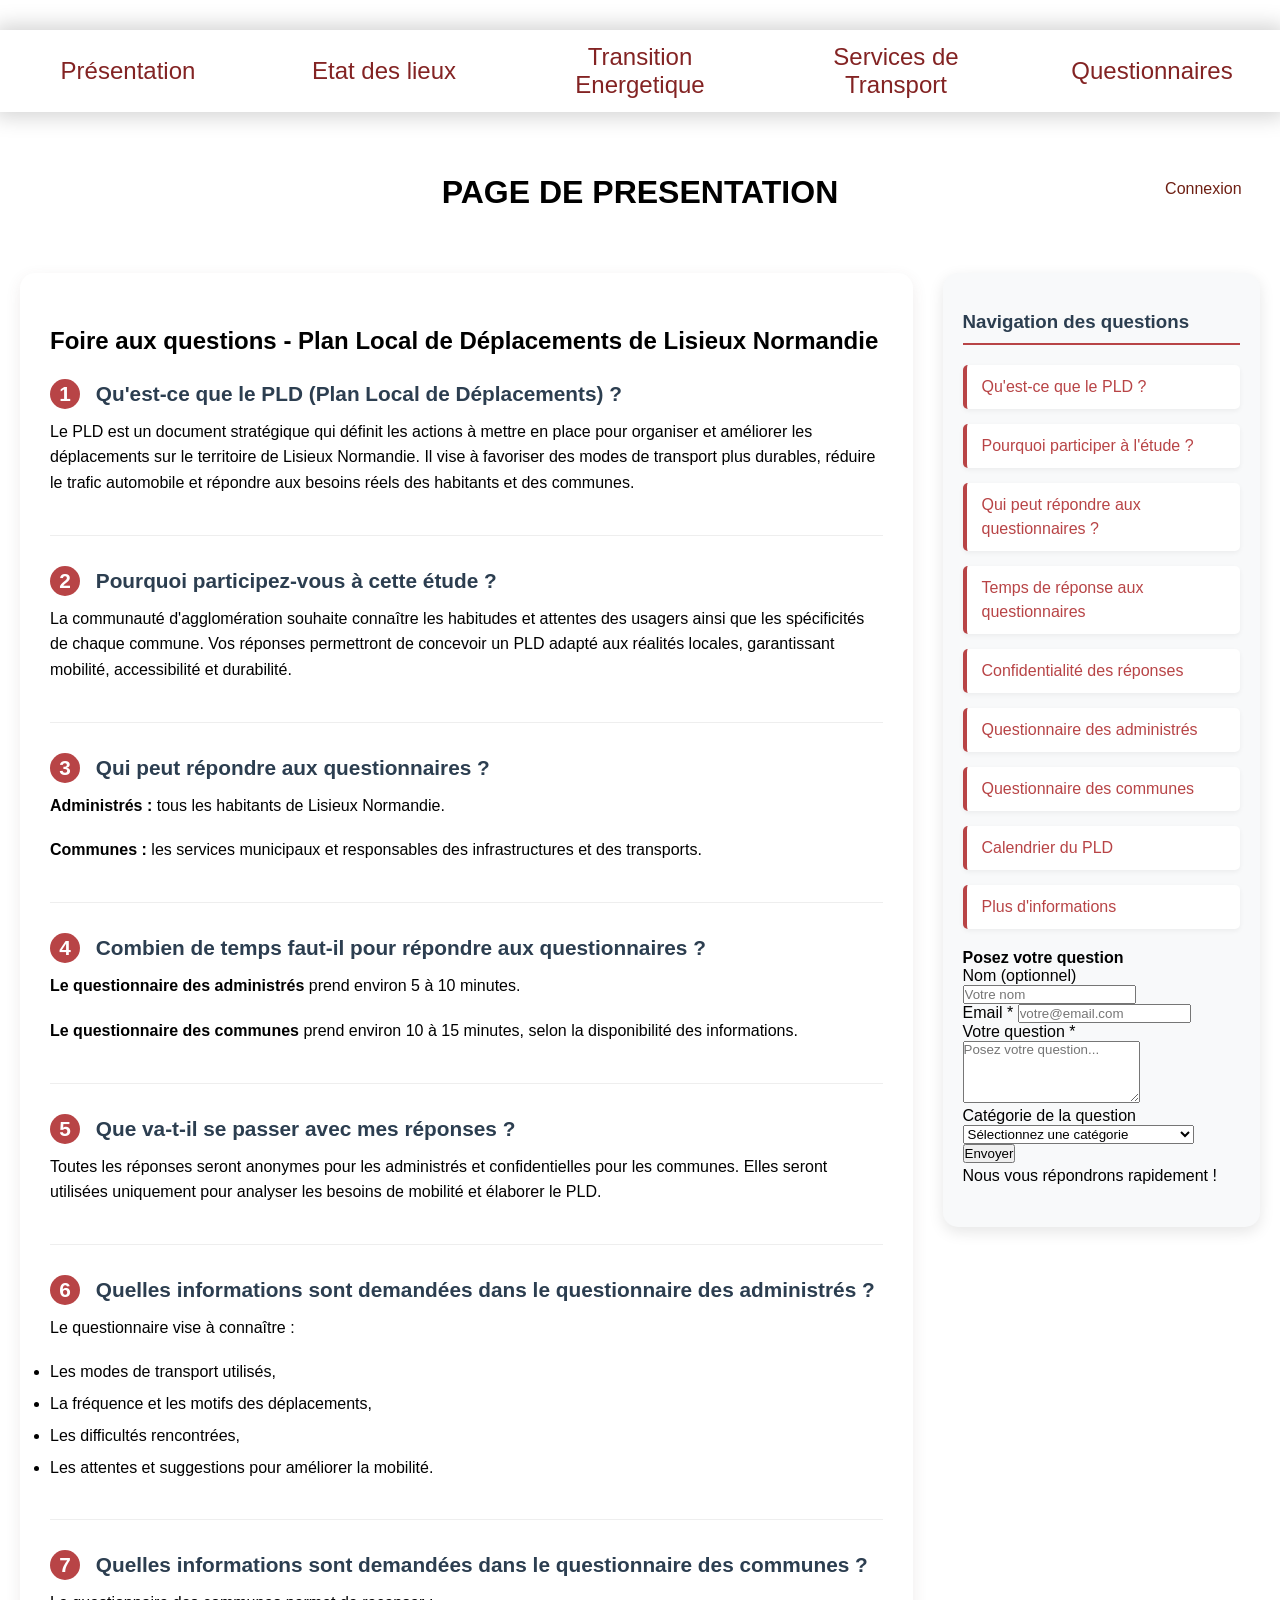
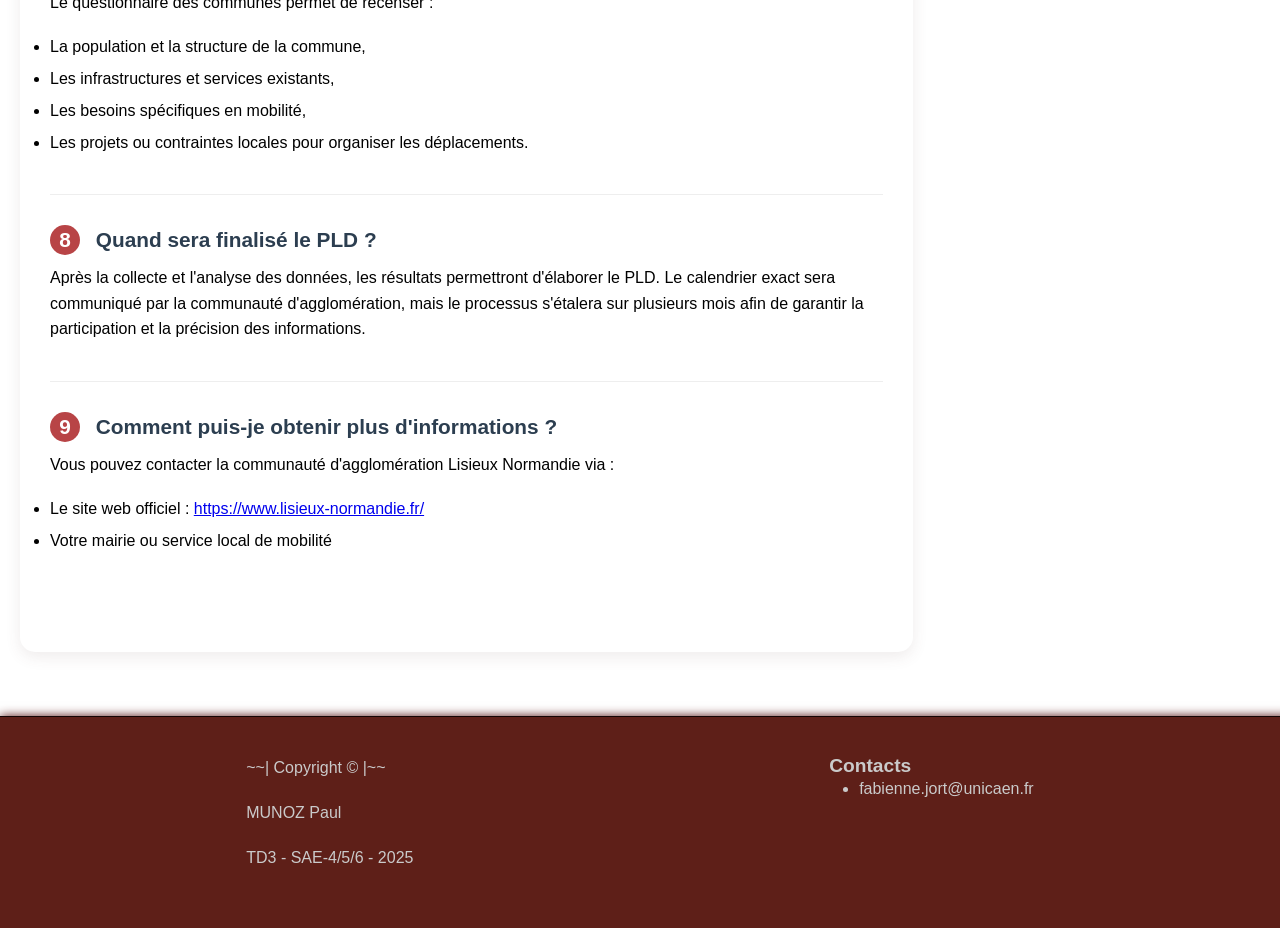
<file: faq.html>
<!DOCTYPE html>
<html lang="fr">
    <head>  <!-- métadonnées du site -->
        <meta charset="UTF-8">
        <meta name="viewport" content="width=device-width, initial-scale=1.0">
        <title>Site de l'agglomération de Lisieux</title>   <!-- titre du site -->
        <link rel="stylesheet" href="styles/style.css">    <!-- import du fichier css -->
    </head>
    <body>
        <header>
            <nav>   <!-- menu des différentes pages -->
                <a href="index.html">Présentation</a>
                <a href="etat.html">Etat des lieux</a>
                <a href="bilan.html">Transition Energetique</a>
                <a href="service.html">Services de Transport</a>
                <a href="questionnaires.html">Questionnaires</a>
            </nav>
            <div>   <!-- page de connexion pour l'accès représentant des administrés-->
                <a href="connexion.html">Connexion</a>
            </div>  <!-- titre de la page actuelle -->
            <h1 class="text-3xl font-bold underline">PAGE DE PRESENTATION</h1>
        </header>

        <main class="main">
            <div class="faq-container">
                <!-- Colonne de gauche : Questions et réponses -->
                <section class="faq-questions">
                    <h2>Foire aux questions - Plan Local de Déplacements de Lisieux Normandie</h2>
                    
                    <div id="q1" class="question-item">
                        <h3><span class="question-number">1</span> Qu'est-ce que le PLD (Plan Local de Déplacements) ?</h3>
                        <p>Le PLD est un document stratégique qui définit les actions à mettre en place pour organiser et améliorer les déplacements sur le territoire de Lisieux Normandie. Il vise à favoriser des modes de transport plus durables, réduire le trafic automobile et répondre aux besoins réels des habitants et des communes.</p>
                    </div>
                    
                    <div id="q2" class="question-item">
                        <h3><span class="question-number">2</span> Pourquoi participez-vous à cette étude ?</h3>
                        <p>La communauté d'agglomération souhaite connaître les habitudes et attentes des usagers ainsi que les spécificités de chaque commune. Vos réponses permettront de concevoir un PLD adapté aux réalités locales, garantissant mobilité, accessibilité et durabilité.</p>
                    </div>
                    
                    <div id="q3" class="question-item">
                        <h3><span class="question-number">3</span> Qui peut répondre aux questionnaires ?</h3>
                        <p><strong>Administrés :</strong> tous les habitants de Lisieux Normandie.</p>
                        <p><strong>Communes :</strong> les services municipaux et responsables des infrastructures et des transports.</p>
                    </div>
                    
                    <div id="q4" class="question-item">
                        <h3><span class="question-number">4</span> Combien de temps faut-il pour répondre aux questionnaires ?</h3>
                        <p><strong>Le questionnaire des administrés</strong> prend environ 5 à 10 minutes.</p>
                        <p><strong>Le questionnaire des communes</strong> prend environ 10 à 15 minutes, selon la disponibilité des informations.</p>
                    </div>
                    
                    <div id="q5" class="question-item">
                        <h3><span class="question-number">5</span> Que va-t-il se passer avec mes réponses ?</h3>
                        <p>Toutes les réponses seront anonymes pour les administrés et confidentielles pour les communes. Elles seront utilisées uniquement pour analyser les besoins de mobilité et élaborer le PLD.</p>
                    </div>
                    
                    <div id="q6" class="question-item">
                        <h3><span class="question-number">6</span> Quelles informations sont demandées dans le questionnaire des administrés ?</h3>
                        <p>Le questionnaire vise à connaître :</p>
                        <ul>
                            <li>Les modes de transport utilisés,</li>
                            <li>La fréquence et les motifs des déplacements,</li>
                            <li>Les difficultés rencontrées,</li>
                            <li>Les attentes et suggestions pour améliorer la mobilité.</li>
                        </ul>
                    </div>
                    
                    <div id="q7" class="question-item">
                        <h3><span class="question-number">7</span> Quelles informations sont demandées dans le questionnaire des communes ?</h3>
                        <p>Le questionnaire des communes permet de recenser :</p>
                        <ul>
                            <li>La population et la structure de la commune,</li>
                            <li>Les infrastructures et services existants,</li>
                            <li>Les besoins spécifiques en mobilité,</li>
                            <li>Les projets ou contraintes locales pour organiser les déplacements.</li>
                        </ul>
                    </div>
                    
                    <div id="q8" class="question-item">
                        <h3><span class="question-number">8</span> Quand sera finalisé le PLD ?</h3>
                        <p>Après la collecte et l'analyse des données, les résultats permettront d'élaborer le PLD. Le calendrier exact sera communiqué par la communauté d'agglomération, mais le processus s'étalera sur plusieurs mois afin de garantir la participation et la précision des informations.</p>
                    </div>
                    
                    <div id="q9" class="question-item">
                        <h3><span class="question-number">9</span> Comment puis-je obtenir plus d'informations ?</h3>
                        <p>Vous pouvez contacter la communauté d'agglomération Lisieux Normandie via :</p>
                        <ul>
                            <li>Le site web officiel : <a href="https://www.lisieux-normandie.fr/" target="_blank">https://www.lisieux-normandie.fr/</a></li>
                            <li>Votre mairie ou service local de mobilité</li>
                        </ul>
                    </div>
                </section>
                
                <!-- Colonne de droite : Menu de navigation et formulaire -->
                <aside class="faq-menu">
                    <h3>Navigation des questions</h3>
                    <ul>
                        <li><a href="#q1">Qu'est-ce que le PLD ?</a></li>
                        <li><a href="#q2">Pourquoi participer à l'étude ?</a></li>
                        <li><a href="#q3">Qui peut répondre aux questionnaires ?</a></li>
                        <li><a href="#q4">Temps de réponse aux questionnaires</a></li>
                        <li><a href="#q5">Confidentialité des réponses</a></li>
                        <li><a href="#q6">Questionnaire des administrés</a></li>
                        <li><a href="#q7">Questionnaire des communes</a></li>
                        <li><a href="#q8">Calendrier du PLD</a></li>
                        <li><a href="#q9">Plus d'informations</a></li>
                    </ul>
                    
                    <!-- Formulaire pour poser une question dans la sidebar -->
                    <div class="question-form-sidebar">
                        <h4>Posez votre question</h4>
                        <form id="question-form-sidebar">
                            <div class="form-group">
                                <label for="user-name-sidebar">Nom (optionnel)</label>
                                <input type="text" id="user-name-sidebar" name="name" placeholder="Votre nom">
                            </div>
                            
                            <div class="form-group">
                                <label for="user-email-sidebar">Email *</label>
                                <input type="email" id="user-email-sidebar" name="email" placeholder="votre@email.com" required>
                            </div>
                            
                            <div class="form-group">
                                <label for="user-question-sidebar">Votre question *</label>
                                <textarea id="user-question-sidebar" name="question" rows="4" placeholder="Posez votre question..." required></textarea>
                            </div>

                            <div class="form-group">
                                <label for="user-category-main">Catégorie de la question</label>
                                <select id="user-category-main" name="category">
                                    <option value="">Sélectionnez une catégorie</option>
                                    <option value="questionnaires">Questionnaires</option>
                                    <option value="pld">PLD (Plan Local de Déplacements)</option>
                                    <option value="transports">Transports en commun</option>
                                    <option value="infrastructures">Infrastructures</option>
                                    <option value="autres">Autres</option>
                                </select>
                            </div>
                            
                            <div class="form-group">
                                <button type="submit" class="sidebar-submit-btn">Envoyer</button>
                            </div>
                            
                            <p class="sidebar-form-note">Nous vous répondrons rapidement !</p>
                        </form>
                    </div>
                </aside>
            </div>
        </main>

        <footer>
            <div class="h-100 align-items-center"> <!-- copyright, noms et TD-->
                <p class="mb-1">~~| Copyright © |~~</p>
                <p class="mb-1 fw-bold">MUNOZ Paul</p>
                <p class="mb-0 text-muted">TD3 - SAE-4/5/6 - 2025</p>
            </div>

            <div>
                <h5 class="mb-3 border-bottom border-secondary pb-2">Contacts</h5>
                <ul class="list-unstyled mb-0">
                    <li class="mb-1">fabienne.jort@unicaen.fr</li>
                </ul>
            </div>
        </footer>

        <script src="script/script.js"></script>   <!-- import du fichier JS -->
    </body>
</html>
</file>
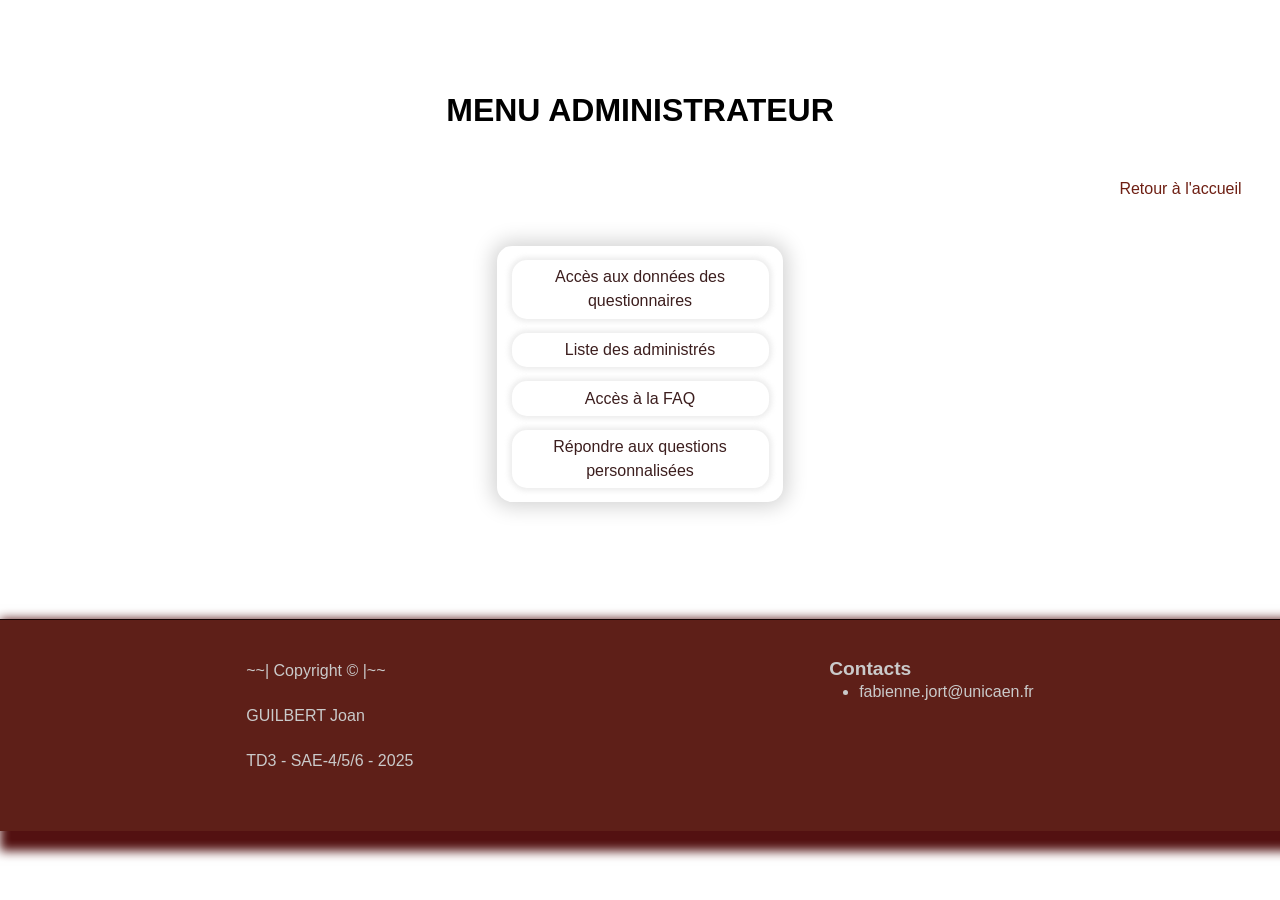
<file: menu_connecte.html>
<!DOCTYPE html>
<html lang="fr">
    <head>  <!-- métadonnées du site -->
        <meta charset="UTF-8">
        <meta name="viewport" content="width=device-width, initial-scale=1.0">
        <title>Site de l'agglomération de Lisieux</title>   <!-- titre du site -->
        <link rel="stylesheet" href="styles/style.css">    <!-- import du fichier css -->
    </head>
    <body>
        <header>
            <div>   <!-- page de connexion pour l'accès représentant des administrés-->
                <a href="index.html">Retour à l'accueil</a>
            </div>  <!-- titre de la page actuelle -->
            <h1>MENU ADMINISTRATEUR</h1>
        </header>
        <div class="pos">
            <br>
        </div>
        <main class="connected">    <!-- menu principal de la partie administrateur -->
            <nav>
                <ul>
                    <li><a href="donneesquestionnaires.html">Accès aux données des questionnaires</a></li>
                    <li><a href="administre.html">Liste des administrés</a></li>
                    <li><a href="modfaq.html">Accès à la FAQ</a></li>
                    <li><a href="repondre.html">Répondre aux questions personnalisées</a></li>
                </ul>
            </nav>
        </main>
        <div class="pos">
            <br>
        </div>

        <footer>
            <div class="h-100 align-items-center"> <!-- copyright, noms et TD-->
                <p class="mb-1">~~| Copyright © |~~</p>
                <p class="mb-1 fw-bold">GUILBERT Joan</p>
                <p class="mb-0 text-muted">TD3 - SAE-4/5/6 - 2025</p>
            </div>

            <div> <!-- sources et contacts -->
                <h5 class="mb-3 border-bottom border-secondary pb-2">Contacts</h5>
                <ul class="list-unstyled mb-0">
                    <li class="mb-1">fabienne.jort@unicaen.fr</li>
                </ul>
            </div>
        </footer>

        <script src="script/script.js"></script>   <!-- import du fichier JS -->
        <script>menu_connecte()</script>
    </body>
</html>
</file>
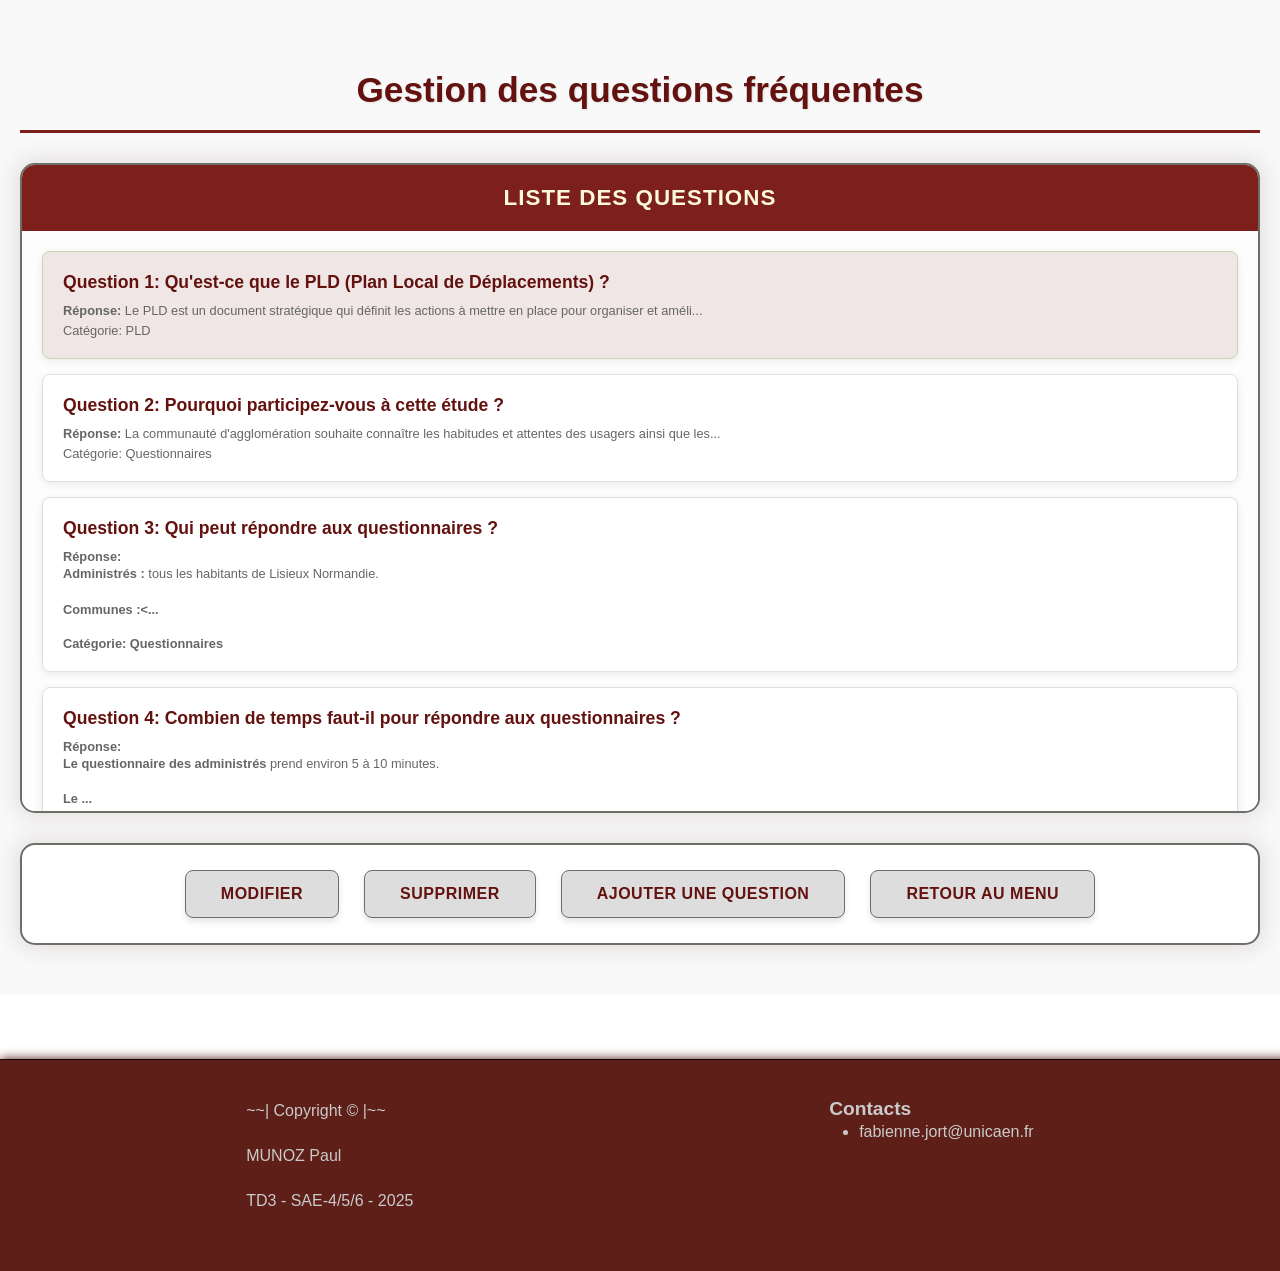
<file: modfaq.html>
<!DOCTYPE html>
<html lang="fr">
<head>
    <meta charset="UTF-8">
    <meta name="viewport" content="width=device-width, initial-scale=1.0">
    <title>Modification FAQ - Agglomération de Lisieux</title>
    <link rel="stylesheet" href="styles/style.css">
</head>
<body>
    <main>
        <div class="page-container">
            <h1 class="main-title">Gestion des questions fréquentes</h1>
            
            <div class="data-container">
                <!-- Colonne des questions -->
                <div class="data-column">
                    <h2 class="column-title">Liste des questions</h2>
                    <div class="questionnaire-list" id="faq-list">
                        <!-- Les questions seront générées par JavaScript -->
                    </div>
                </div>
            </div>
            
            <!-- Boutons d'actions -->
            <div class="button-container">
                <button class="action-button btn-edit" id="btn-edit">Modifier</button>
                <button class="action-button btn-delete" id="btn-delete">Supprimer</button>
                <button class="action-button btn-add" id="btn-add">Ajouter une question</button>
                <button class="action-button btn-back" id="btn-back">Retour au menu</button>
            </div>
        </div>
    </main>

    <footer>
        <div class="h-100 align-items-center">
            <p class="mb-1">~~| Copyright © |~~</p>
            <p class="mb-1 fw-bold">MUNOZ Paul</p>
            <p class="mb-0 text-muted">TD3 - SAE-4/5/6 - 2025</p>
        </div>
        <div>
            <h5 class="mb-3 border-bottom border-secondary pb-2">Contacts</h5>
            <ul class="list-unstyled mb-0">
                <li class="mb-1">fabienne.jort@unicaen.fr</li>
            </ul>
        </div>
    </footer>

    <script src="script/script.js"></script>
    <script>
        document.addEventListener('DOMContentLoaded', function() {
            initFAQPage();
        });
    </script>
</body>
</html>
</file>
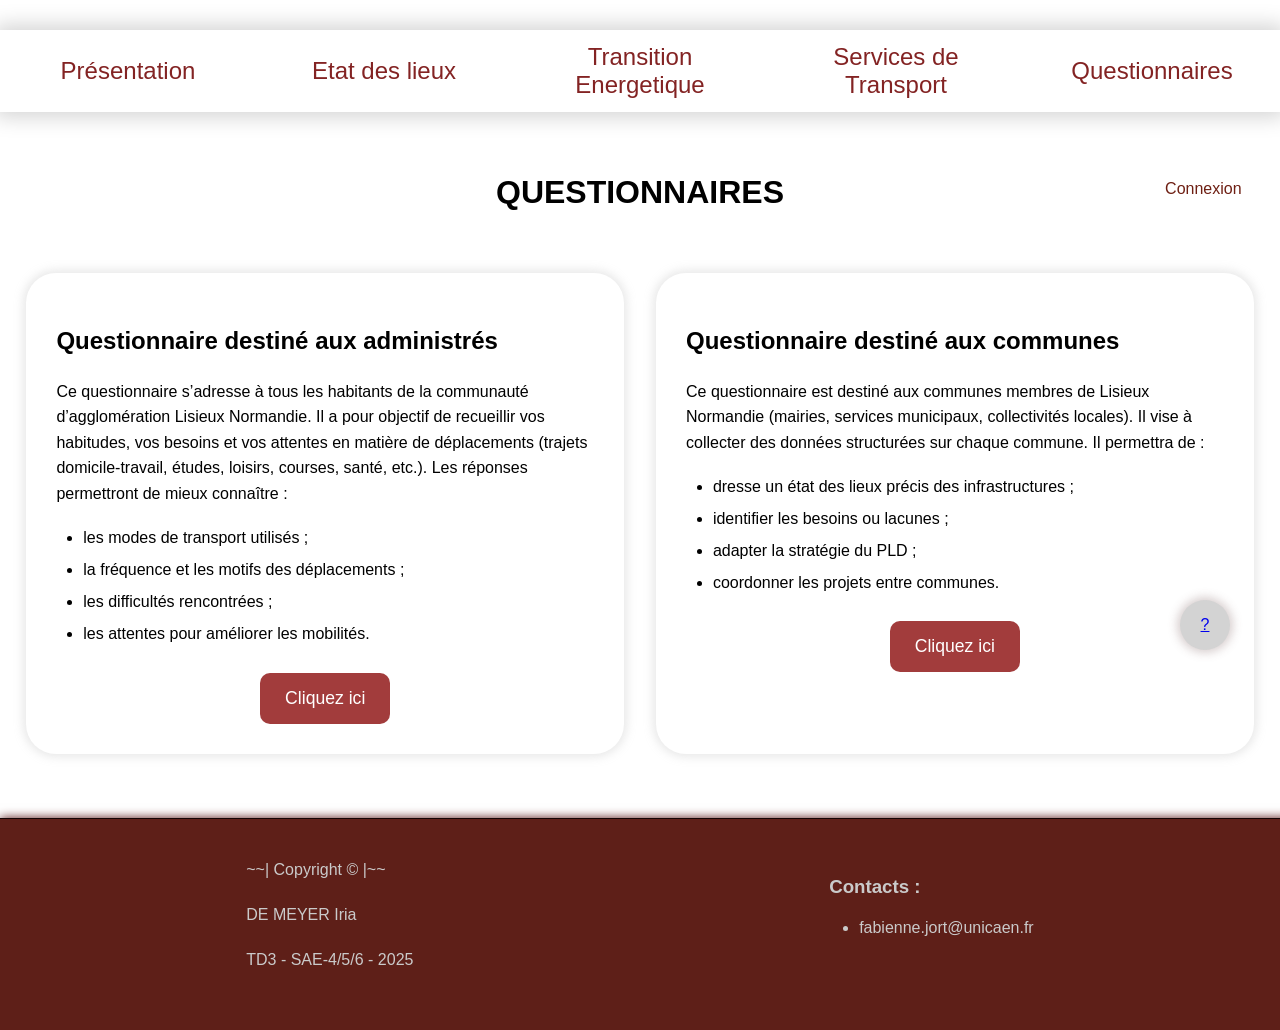
<file: questionnaires.html>
<!DOCTYPE html>
<html lang="fr">
    <head>  <!-- métadonnées du site -->
        <meta charset="UTF-8">
        <meta name="viewport" content="width=device-width, initial-scale=1.0">
        <title>Site de l'agglomération de Lisieux</title>   <!-- titre du site -->
        <link rel="stylesheet" href="styles/style.css">    <!-- import du fichier css -->
    </head>
    <body>
        <header>
            <nav>   <!-- menu des différentes pages -->
                <a href="index.html">Présentation</a>
                <a href="etat.html">Etat des lieux</a>
                <a href="bilan.html">Transition Energetique</a>
                <a href="service.html">Services de Transport</a>
                <a href="questionnaires.html">Questionnaires</a>
            </nav>
            <div>   <!-- page de connexion pour l'accès représentant des administrés-->
                <a href="connexion.html">Connexion</a>
            </div>  <!-- titre de la page actuelle -->
            <h1>QUESTIONNAIRES</h1>
        </header>

        <main class="container my-5">

            <div class="m">

                <!-- SECTION ADMINISTRÉS -->
                <section class="administrés">
                    <h2>Questionnaire destiné aux administrés</h2>

                    <p>
                        Ce questionnaire s’adresse à tous les habitants de la communauté d’agglomération Lisieux Normandie.
                        Il a pour objectif de recueillir vos habitudes, vos besoins et vos attentes en matière de déplacements
                        (trajets domicile-travail, études, loisirs, courses, santé, etc.).
                        Les réponses permettront de mieux connaître :
                    </p>

                    <ul>
                        <li>les modes de transport utilisés ;</li>
                        <li>la fréquence et les motifs des déplacements ;</li>
                        <li>les difficultés rencontrées ;</li>
                        <li>les attentes pour améliorer les mobilités.</li>
                    </ul>

                    <div>
                        <button onclick="to_quest('adm')" class="bouton">Cliquez ici</button>   <!-- bouton pour accéder au questionnaire -->
                    </div>
                </section>

                <!-- SECTION COMMUNES -->
                <section class="communes">
                    <h2>Questionnaire destiné aux communes</h2>

                    <p>
                        Ce questionnaire est destiné aux communes membres de Lisieux Normandie
                        (mairies, services municipaux, collectivités locales). Il vise à collecter
                        des données structurées sur chaque commune. Il permettra de :
                    </p>

                    <ul>
                        <li>dresse un état des lieux précis des infrastructures ;</li>
                        <li>identifier les besoins ou lacunes ;</li>
                        <li>adapter la stratégie du PLD ;</li>
                        <li>coordonner les projets entre communes.</li>
                    </ul>

                    <div>
                        <button onclick="to_quest('com')" class="bouton">Cliquez ici</button>   <!-- bouton pour accéder au questionnaire -->
                    </div>
                </section>

            </div>

        </main> 

        <div class="FAQ"> <!-- bouton FAQ -->
            <a href="faq.html">?</a>
        </div>
        
        <footer>
            <div id="gauche">   <!-- copyright et signature -->
                <p>~~| Copyright © |~~</p>
                <p>DE MEYER Iria</p>
                <p>TD3  -  SAE-4/5/6  -  2025</p>
            </div>

            <div id="droite">   <!-- contacts des membres du conseil des communes-->
                <h3>Contacts :</h3>
                <ul>
                    <li>fabienne.jort@unicaen.fr</li>
                </ul>
            </div>
        </footer>

        <script src="script/script.js"></script>   <!-- import du fichier JS -->
    </body>
</html>
</file>
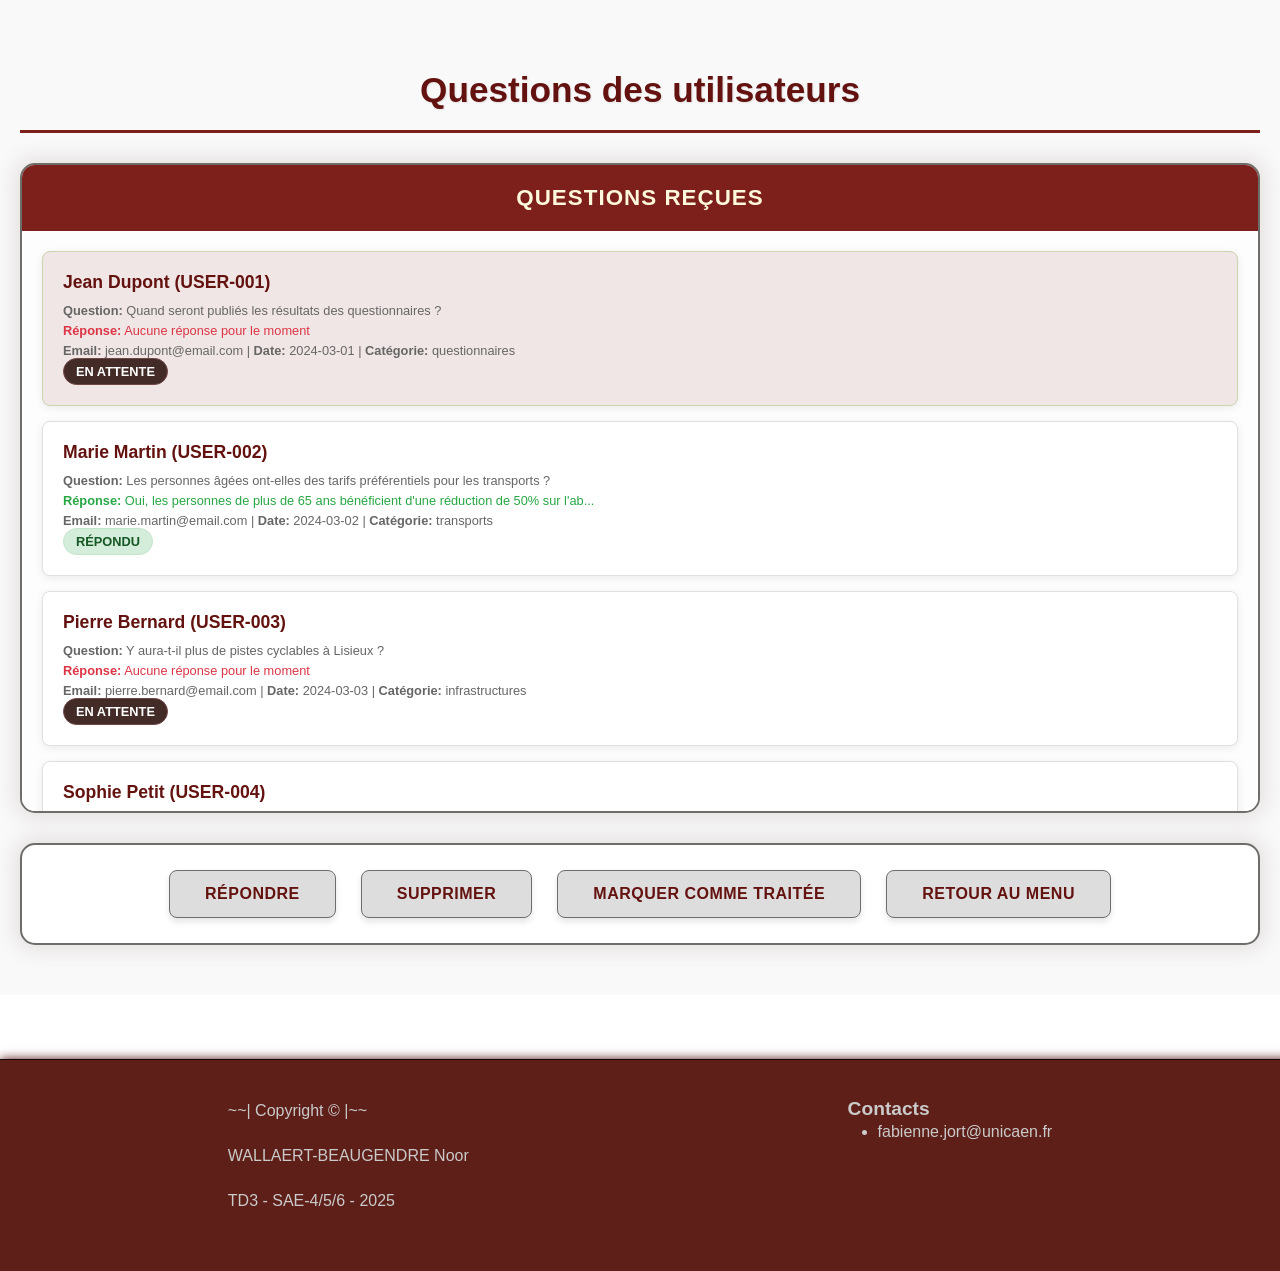
<file: repondre.html>
<!DOCTYPE html>
<html lang="fr">
<head>
    <meta charset="UTF-8">
    <meta name="viewport" content="width=device-width, initial-scale=1.0">
    <title>Répondre aux questions - Agglomération de Lisieux</title>
    <link rel="stylesheet" href="styles/style.css">
</head>
<body>
    <main>
        <div class="page-container">
            <h1 class="main-title">Questions des utilisateurs</h1>
            
            <div class="data-container">
                <!-- Colonne des questions -->
                <div class="data-column">
                    <h2 class="column-title">Questions reçues</h2>
                    <div class="questionnaire-list" id="questions-list">
                        <!-- Les questions seront générées par JavaScript -->
                    </div>
                </div>
            </div>
            
            <!-- Boutons d'actions -->
            <div class="button-container">
                <button class="action-button btn-repondre" id="btn-repondre">Répondre</button>
                <button class="action-button btn-supprimer" id="btn-supprimer">Supprimer</button>
                <button class="action-button btn-traitee" id="btn-traitee">Marquer comme traitée</button>
                <button class="action-button btn-back" id="btn-back">Retour au menu</button>
            </div>
        </div>
    </main>

    <footer>
        <div class="h-100 align-items-center">
            <p class="mb-1">~~| Copyright © |~~</p>
            <p class="mb-1 fw-bold">WALLAERT-BEAUGENDRE Noor</p>
            <p class="mb-0 text-muted">TD3 - SAE-4/5/6 - 2025</p>
        </div>
        <div>
            <h5 class="mb-3 border-bottom border-secondary pb-2">Contacts</h5>
            <ul class="list-unstyled mb-0">
                <li class="mb-1">fabienne.jort@unicaen.fr</li>
            </ul>
        </div>
    </footer>

    <script src="script/script.js"></script>
    <script>
        document.addEventListener('DOMContentLoaded', function() {
            initRepondrePage();
        });
    </script>
</body>
</html>
</file>
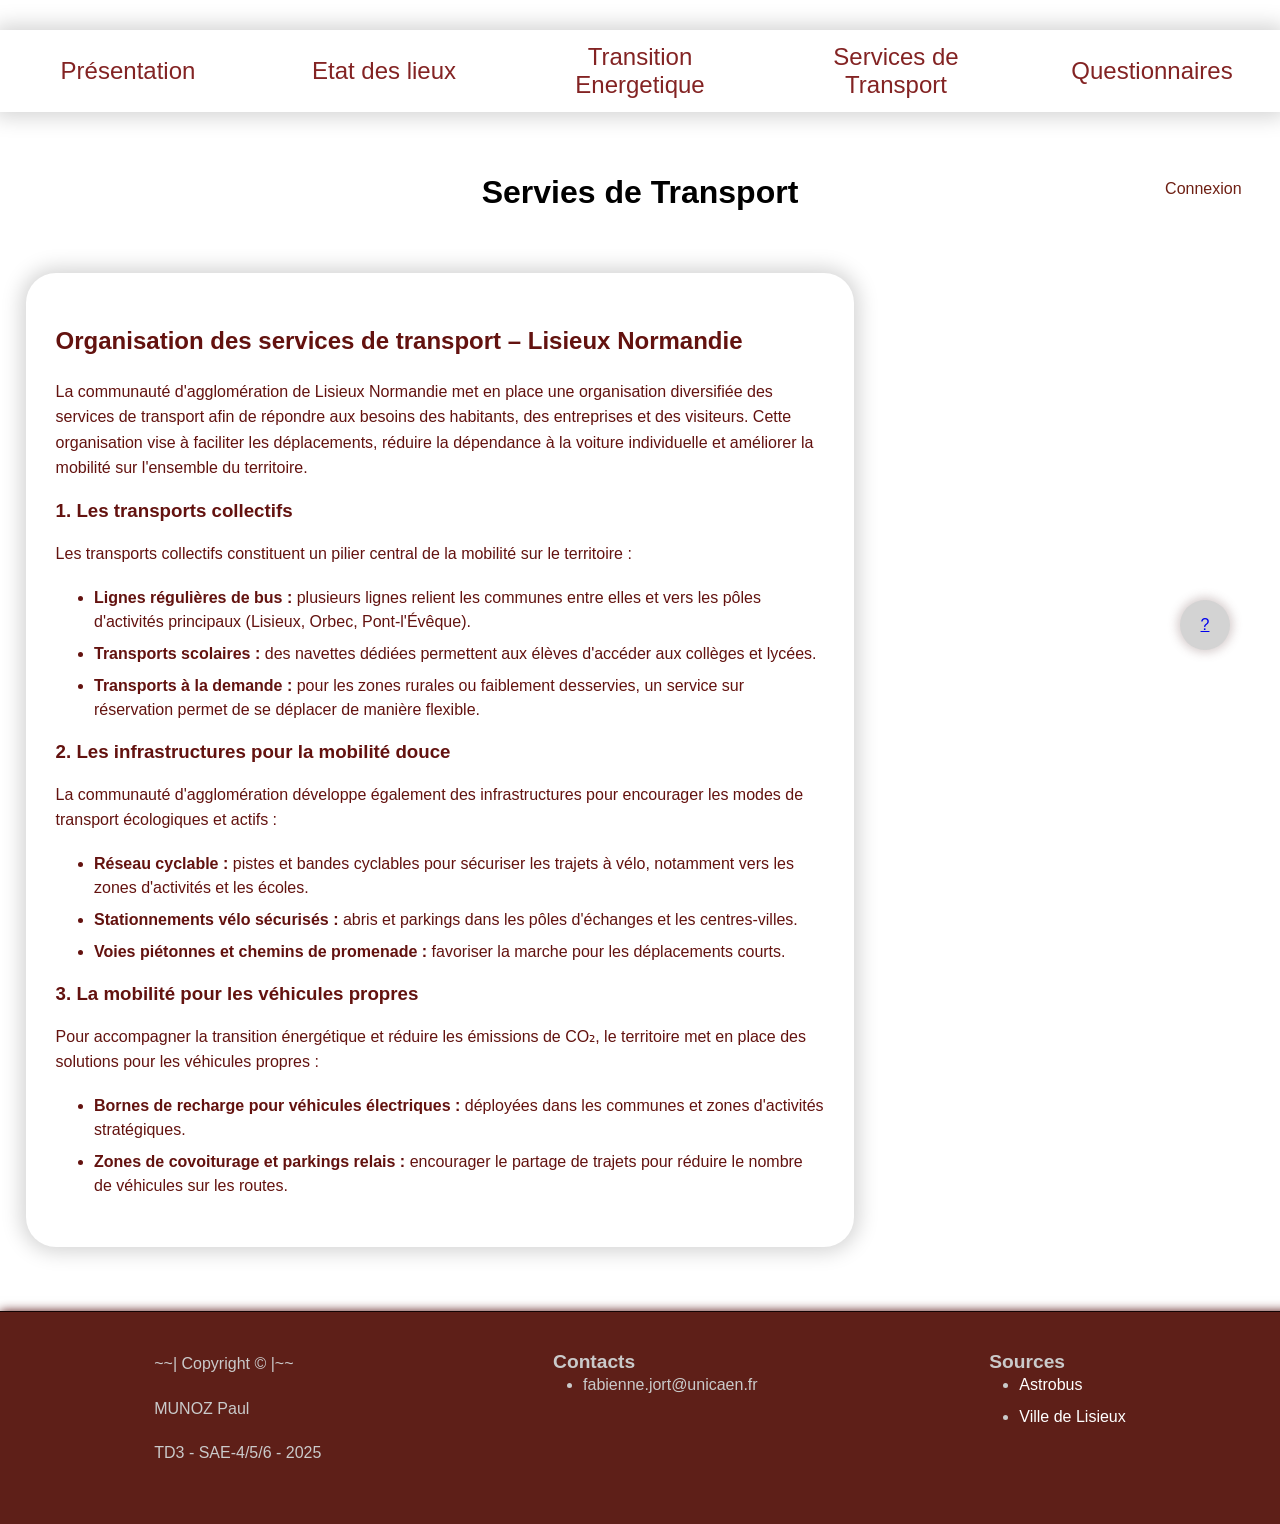
<file: service.html>
<!DOCTYPE html>
<html lang="fr">
    <head>  <!-- métadonnées du site -->
        <meta charset="UTF-8">
        <meta name="viewport" content="width=device-width, initial-scale=1.0">
        <title>Site de l'agglomération de Lisieux</title>   <!-- titre du site -->
        <link rel="stylesheet" href="styles/style.css">    <!-- import du fichier css -->
    </head>
    <body>
        <header>
            <nav>   <!-- menu des différentes pages -->
                <a href="index.html">Présentation</a>
                <a href="etat.html">Etat des lieux</a>
                <a href="bilan.html">Transition Energetique</a>
                <a href="service.html">Services de Transport</a>
                <a class="right" href="questionnaires.html">Questionnaires</a>
            </nav>
            <div>   <!-- page de connexion pour l'accès représentant des administrés-->
                <a href="connexion.html">Connexion</a>
            </div>  <!-- titre de la page actuelle -->
            <h1 class="text-3xl font-bold underline">Servies de Transport</h1>
        </header>
        <main class="main">
            <section class="résumé">
                <h2>Organisation des services de transport – Lisieux Normandie</h2>
                
                <p>La communauté d'agglomération de Lisieux Normandie met en place une organisation diversifiée des services de transport afin de répondre aux besoins des habitants, des entreprises et des visiteurs. Cette organisation vise à faciliter les déplacements, réduire la dépendance à la voiture individuelle et améliorer la mobilité sur l'ensemble du territoire.</p>
                
                <h3>1. Les transports collectifs</h3>
                <p>Les transports collectifs constituent un pilier central de la mobilité sur le territoire :</p>
                <ul>
                    <li><strong>Lignes régulières de bus :</strong> plusieurs lignes relient les communes entre elles et vers les pôles d'activités principaux (Lisieux, Orbec, Pont-l'Évêque).</li>
                    <li><strong>Transports scolaires :</strong> des navettes dédiées permettent aux élèves d'accéder aux collèges et lycées.</li>
                    <li><strong>Transports à la demande :</strong> pour les zones rurales ou faiblement desservies, un service sur réservation permet de se déplacer de manière flexible.</li>
                </ul>
                
                <h3>2. Les infrastructures pour la mobilité douce</h3>
                <p>La communauté d'agglomération développe également des infrastructures pour encourager les modes de transport écologiques et actifs :</p>
                <ul>
                    <li><strong>Réseau cyclable :</strong> pistes et bandes cyclables pour sécuriser les trajets à vélo, notamment vers les zones d'activités et les écoles.</li>
                    <li><strong>Stationnements vélo sécurisés :</strong> abris et parkings dans les pôles d'échanges et les centres-villes.</li>
                    <li><strong>Voies piétonnes et chemins de promenade :</strong> favoriser la marche pour les déplacements courts.</li>
                </ul>
                
                <h3>3. La mobilité pour les véhicules propres</h3>
                <p>Pour accompagner la transition énergétique et réduire les émissions de CO₂, le territoire met en place des solutions pour les véhicules propres :</p>
                <ul>
                    <li><strong>Bornes de recharge pour véhicules électriques :</strong> déployées dans les communes et zones d'activités stratégiques.</li>
                    <li><strong>Zones de covoiturage et parkings relais :</strong> encourager le partage de trajets pour réduire le nombre de véhicules sur les routes.</li>
                </ul>
            </section>
        </main>

        <div class="FAQ"> <!-- bouton FAQ -->
            <a href="faq.html">?</a>
        </div>

        <footer>
            <div class="h-100 align-items-center"> <!-- copyright, noms et TD-->
                <p class="mb-1">~~| Copyright © |~~</p>
                <p class="mb-1 fw-bold">MUNOZ Paul</p>
                <p class="mb-0 text-muted">TD3 - SAE-4/5/6 - 2025</p>
            </div>

            <div> <!-- sources et contacts -->
                <h5 class="mb-3 border-bottom border-secondary pb-2">Contacts</h5>
                <ul class="list-unstyled mb-0">
                    <li class="mb-1">fabienne.jort@unicaen.fr</li>
                </ul>
            </div>

            <div class="col-md-4 mb-4 mb-md-0"> 
                <h5 class="mb-3 border-bottom border-secondary pb-2">Sources</h5>
                <ul class="list-unstyled">
                    <li><a href="https://www.astrobus.info/" target="_blank">Astrobus</a></li>
                    <li><a href="https://www.ville-lisieux.fr/fr/" target="_blank">Ville de Lisieux</a></li>
                </ul>
            </div>
        </footer>

        <script src="script/script.js"></script>   <!-- import du fichier JS -->
    </body>
</html>
</file>
<file: styles/style.css>
/* -- réglages généraux -- */

figure > figcaption {
    justify-self: center;
    font-style: italic;
    color: grey;
}

* {
    margin: 0;
    padding: 0;
    font-family : arial;
}

/* -- Pour limiter la taille des images dans la section résumé de toutes les pages web -- */
.résumé img {
    max-width: 100%;  /* L'image ne dépassera pas la largeur de son conteneur */
    height: auto;     /* Maintient les proportions de l'image */
    display: block;   /* Évite les espaces blancs sous l'image */
    margin: 20px auto; /* Centre l'image et ajoute un espace vertical */
    border-radius: 8px; /* Coins arrondis */
}

/* pour ajouter une marge aux titres sur toutes les pages */
h1, h2, h3 {
    margin-bottom: 1em;
    margin-top : 1em;
}

/* Espacement pour tous les paragraphes */
p {
    line-height: 1.6;        /* Espacement entre les lignes */
    margin-bottom: 1.2em;    /* Espacement en bas des paragraphes */
}

/* Espacement pour tous les éléments de liste */
li {
    margin-bottom: 0.5em;    /* Espacement entre les éléments de liste */
    line-height: 1.5;        /* Espacement entre les lignes à l'intérieur d'un élément de liste */
}

/* Option : pour les listes non ordonnées et ordonnées, vous pouvez aussi ajouter un espacement */
ul, ol {
    margin-bottom: 1.2em;    /* Espacement en bas des listes */
}

/* -- menu de navigation -- */

header {
    padding-top: 30px;
    text-align: center;
}

header > nav {  /* Barre de navigation */
    display: flex;
    height: max-content;
    top: 0px;
    box-shadow: 0px 0px 20px 5px #d4d4d4;
}


header > nav > a {  /* Blocs de la barre de navigation */
    width: 25%;
    padding: 1%;
    font-size: x-large;
    text-decoration: none;
    transition: 0.5s ease-in-out;
    color: rgb(131, 35, 35);
    align-self: center;
    height: 100%;
}

header > nav > a:hover {    /* Survole d'un bloc */
    color: #FEF9DC;
    background-color: #7d201b;
}

header > div {  /* Bouton connexion ou retour au menu */
    position: absolute;
    width: max-content;
    top: 20%;
    right: 3%;
    border-radius: 5px;
}

header > div > a {
    transition: 0.5s ease-in-out;
    width: max-content;
    border-radius: 5px;
    text-decoration: none;
    color: #6e1f13;
}

header > h1 {   /* Titre de la page actuelle */
    padding-top: 30px;
    padding-bottom: 30px;
}

/* -- index -- */

.main {
    width: 100%;
}

.main > .résumé {   /* Bloc central */
    justify-self: center;
    padding: 30px;
    margin:2%;
    width: 60%;
    border-radius: 30px;
    background-color: rgb(255, 255, 255);
    color: #63120f;
    box-shadow: 0px 0px 20px 5px #d4d4d4;
}

.main > .résumé li {
    margin-left : 5%;
}

/* -- connexion -- */

.connexion {    /* Bloc de la page de connexion */
    justify-self: center;
    align-self: center;
    background-color: white;
    padding: 5%;
    width: 30%;
    height: 30%;
    border-radius: 15px;
    box-shadow: 0px 0px 20px 5px #d4d4d4;
}

.connexion > form {
    width: 100%;
    justify-self: center;
    justify-items: center;
}

.connexion > form > div {
    margin-top: 5%;
    width: max-content;
}

.connexion > form > div > input {
    height: 40px;
    width: 300px;
}

.connexion > form > .confirmer {
    width: max-content;
    justify-self: center;
}

.connexion > form > .confirmer > input {
    width: 100px;
}

/* -- menu connecté -- */

.connected {    /* Bloc du menu de l'espace administrateur */
    display: flex;
    justify-content: center;
    text-align: center;
    list-style: none;
}

.pos {  /* Trigger pour le placement du footer */
    margin: 2.7%;
}

.connected > nav {
    width: max-content;
    background-color: white;
    border-radius: 15px;
    box-shadow: 0px 0px 20px 5px #d4d4d4;
}

.connected > nav > ul, .connected > nav > ul > li { /* Annule les margins préalables pour le design */
    margin: 0;
}

.connected > nav > ul > li {
    border-radius: 15px;
    margin: 5%;
    list-style: none;
}

.connected > nav li > a {
    display: block;
    background-color: white;
    border-radius: 15px;
    padding: 2%;
    text-decoration: none;
    color: rgb(60, 30, 30);
    box-shadow: 0px 0px 5px 3px rgba(212, 212, 212, 0.411);
}

/* -- questionnaires -- */


.m {    /* Bloc des différents questionnaires */
    display: flex;
    flex-wrap: wrap;                  
    justify-content: center;          
    gap: 2rem;                        
    width: 100%;
}


.administrés,
.communes {
    padding: 30px;
    border-radius: 30px;
    width: 42%;                       
    box-shadow: 0px 0px 10px 3px rgba(173, 173, 173, 0.274);
}

@media (max-width: 992px) { /* Animation des boutons */
    .administrés,
    .communes {
        width: 80%;
    }
}

@media (max-width: 768px) { /* Animation des boutons */
    .administrés,
    .communes {
        width: 100%;
    }
}

.m > section > div {
    display: flex;
    justify-content: center;
    margin-top: 5%;
}

.m li {
    margin-left : 5%;
}

.bouton {   /* Boutons des liens vers les questionnaires */
    padding: 15px 25px;
    border-radius: 10px;
    cursor: pointer;
    background-color: rgb(162, 60, 60);
    font-size: 1.1rem;
    border: none;
    color:white;
    transition: all 0.3s ease-in-out;
}

.bouton:hover {
    background-color: rgb(189, 189, 189);
    color: rgb(0, 0, 0);
    transform: scale(1.25);
}

/* -- FAQ -- */

div.FAQ > a{    /* Bouton d'accès vers la FAQ */
    align-content: center;
    text-align: center;
    position: fixed;
    right: 50px;
    bottom: 250px;
    background-color: lightgrey;
    width: 50px;
    height: 50px;
    border-radius: 50%;
    box-shadow: 0px 0px 10px 3px rgba(113, 81, 81, 0.274);
}

.faq-container {    /* Bloc de la page de FAQ */
    display: flex;
    gap: 30px;
    margin: 20px;
    flex-wrap: wrap;
}

.faq-questions {
    flex: 3;
    min-width: 300px;
    background-color: white;
    padding: 30px;
    border-radius: 15px;
    box-shadow: 0 5px 15px rgba(101, 67, 67, 0.1);
}

.faq-menu {
    flex: 1;
    min-width: 250px;
    background-color: #f8f9fa;
    padding: 20px;
    border-radius: 15px;
    box-shadow: 0 5px 15px rgba(0,0,0,0.1);
    height: fit-content;
    position: sticky;
    top: 20px;
}

.faq-menu h3 {
    color: #2c3e50;
    margin-bottom: 20px;
    padding-bottom: 10px;
    border-bottom: 2px solid #B84446;
}

.faq-menu ul {
    list-style-type: none;
    padding-left: 0;
}

.faq-menu li {
    margin-bottom: 15px;
}

.faq-menu a {
    display: block;
    padding: 10px 15px;
    background-color: white;
    border-left: 4px solid #B84446;
    border-radius: 5px;
    text-decoration: none;
    color: #2c3e50;
    transition: all 0.3s ease;
    box-shadow: 0 2px 5px rgba(0,0,0,0.05);
}

.faq-menu a:hover {
    background-color: #B84446;
    color: #FEF9DC;
    transform: translateX(5px);
    border-left-color: #B84446;
}

.question-item {
    margin-bottom: 30px;
    padding-bottom: 20px;
    border-bottom: 1px solid #eee;
}

.question-item:last-child {
    border-bottom: none;
}

.question-item h3 {
    color: #2c3e50;
    margin-bottom: 10px;
    font-size: 1.3em;
}

.question-item .question-number {
    display: inline-block;
    background-color: #B84446;
    color: white;
    width: 30px;
    height: 30px;
    border-radius: 50%;
    text-align: center;
    line-height: 30px;
    margin-right: 10px;
    font-weight: bold;
}

.contact-info {
    margin-top: 40px;
    padding: 20px;
    background-color: #e8f4fc;
    border-radius: 10px;
    border-left: 4px solid #B84446;
}

.contact-info h4 {
    color: #2c3e50;
    margin-bottom: 15px;
}

@media (max-width: 768px) {
    .faq-container {
        flex-direction: column;
    }
    
    .faq-menu {
        position: static;
        order: -1;
    }
}

/* STYLES SPÉCIFIQUES POUR LA PAGE D'ACCÈS AUX DONNÉES */

.page-container {
    display: flex;
    flex-direction: column;
    min-height: 100vh;
    max-width: 1400px;
    margin: 0 auto;
    padding: 20px;
    background-color: #f9f9f9;
}

.main-title {
    text-align: center;
    color: #63120f;
    margin: 30px 0;
    padding: 20px;
    font-size: 2.2em;
    font-weight: bold;
    border-bottom: 3px solid #7d201b;
    text-shadow: 1px 1px 2px rgba(0,0,0,0.1);
}

.data-container {
    display: flex;
    gap: 30px;
    flex: 1;
    margin-bottom: 30px;
    min-height: 60vh;
}

.data-column {
    flex: 1;
    background-color: white;
    border-radius: 15px;
    box-shadow: 0px 0px 20px 5px rgba(113, 81, 81, 0.15);
    overflow: hidden;
    display: flex;
    flex-direction: column;
    border: 2px solid #6d6e69;
}

.column-title {
    background-color: #7d201b;
    color: #FEF9DC;
    padding: 20px;
    margin: 0;
    text-align: center;
    font-size: 1.4em;
    font-weight: bold;
    text-transform: uppercase;
    letter-spacing: 1px;
}

.questionnaire-list {
    flex: 1;
    overflow-y: auto;
    padding: 20px;
    max-height: 60vh;
    background-color: #fdfdfd;
}

.questionnaire-list::-webkit-scrollbar {
    width: 8px;
}

.questionnaire-list::-webkit-scrollbar-track {
    background: #f1f1f1;
    border-radius: 4px;
}

.questionnaire-list::-webkit-scrollbar-thumb {
    background: #7d201b;
    border-radius: 4px;
}

.questionnaire-list::-webkit-scrollbar-thumb:hover {
    background: #63120f;
}

.questionnaire-item {
    padding: 20px;
    margin-bottom: 15px;
    background-color: white;
    border-left: 5px solid #7d201b;
    border-radius: 8px;
    cursor: pointer;
    transition: all 0.3s ease;
    box-shadow: 0 2px 8px rgba(0,0,0,0.08);
    border: 1px solid #e0e0e0;
}

.questionnaire-item:hover {
    background-color: #f8f4f0;
    transform: translateY(-3px);
    box-shadow: 0 4px 15px rgba(125, 32, 27, 0.15);
    border-left-color: #63120f;
}

.questionnaire-item.selected {
    background-color: #f0e6e5;
    border-left-color: #CCD5AE;
    border: 1px solid #CCD5AE;
}

.questionnaire-id {
    font-weight: bold;
    color: #63120f;
    margin-bottom: 10px;
    font-size: 1.1em;
}

.questionnaire-date {
    color: #7d201b;
    font-size: 0.9em;
    margin-bottom: 10px;
    font-style: italic;
}

.questionnaire-status {
    display: inline-block;
    padding: 5px 12px;
    border-radius: 15px;
    font-size: 0.8em;
    font-weight: bold;
    text-transform: uppercase;
}

.status-completed {
    background-color: #d4edda;
    color: #155724;
    border: 1px solid #c3e6cb;
}

.status-pending {
    background-color: #432c27;
    color: #ffffff;
    border: 1px solid #6f4646;
}

.status-in-progress {
    background-color: #641515;
    color: #ffffff;
    border: 1px solid #8e2525;
}

.button-container {
    display: flex;
    justify-content: center;
    gap: 25px;
    padding: 25px;
    background-color: white;
    border-radius: 15px;
    box-shadow: 0px 0px 20px 5px rgba(113, 81, 81, 0.15);
    margin-bottom: 30px;
    border: 2px solid #6d6e69;
}

.action-button {
    padding: 14px 35px;
    font-size: 16px;
    border: none;
    border-radius: 8px;
    cursor: pointer;
    font-weight: 600;
    transition: all 0.3s ease;
    min-width: 140px;
    text-transform: uppercase;
    letter-spacing: 0.5px;
    box-shadow: 0 4px 6px rgba(0,0,0,0.1);
}

.btn-print {
    background-color: rgb(221, 221, 221);
    color: #63120f;
    border: 1px solid #6d6e69;
}

.btn-edit {
    background-color: rgb(221, 221, 221);
    color: #63120f;
    border: 1px solid #6d6e69;
}

.btn-repondre {
    background-color: rgb(221, 221, 221);
    color: #63120f;
    border: 1px solid #6d6e69;
}

.btn-supprimer {
    background-color: rgb(221, 221, 221);
    color: #63120f;
    border: 1px solid #6d6e69;
}

.btn-traitee {
    background-color: rgb(221, 221, 221);
    color: #63120f;
    border: 1px solid #6d6e69;
}

.btn-delete {
    background-color: rgb(221, 221, 221);
    color: #63120f;
    border: 1px solid #6d6e69;
}

.btn-add {
    background-color: rgb(221, 221, 221);
    color: #63120f;
    border: 1px solid #6d6e69;
}

.btn-back {
    background-color: rgb(221, 221, 221);
    color: #63120f;
    border: 1px solid #6d6e69;
}

.btn-print:hover {
    background-color: #7d201b;
    color: #FEF9DC;
    transform: translateY(-2px);
    box-shadow: 0 6px 12px rgba(125, 32, 27, 0.3);
}

.btn-edit:hover {
    background-color: #7d201b;
    color: #FEF9DC;
    transform: translateY(-2px);
    box-shadow: 0 6px 12px rgba(125, 32, 27, 0.3);
}

.btn-delete:hover {
    background-color: #7d201b;
    color: #FEF9DC;
    transform: translateY(-2px);
    box-shadow: 0 6px 12px rgba(125, 32, 27, 0.3);
}

.btn-back:hover {
    background-color: #7d201b;
    color: #FEF9DC;
    transform: translateY(-2px);
    box-shadow: 0 6px 12px rgba(125, 32, 27, 0.3);
}

.questionnaire-details {
    display: none;
    background-color: white;
    border-radius: 15px;
    padding: 25px;
    margin-bottom: 30px;
    box-shadow: 0px 0px 20px 5px rgba(113, 81, 81, 0.15);
    border: 2px solid #6d6e69;
}

.details-visible {
    display: block;
}

.details-title {
    color: #63120f;
    margin-bottom: 20px;
    padding-bottom: 15px;
    border-bottom: 2px solid #7d201b;
    font-size: 1.5em;
    font-weight: bold;
}

.details-content {
    line-height: 1.6;
    color: #333;
}

.details-content p {
    margin-bottom: 15px;
    padding: 10px;
    background-color: #f9f9f9;
    border-radius: 6px;
    border-left: 3px solid #7d201b;
}

.details-content strong {
    color: #63120f;
}

/* Responsive */
@media (max-width: 992px) {
    .data-container {
        flex-direction: column;
        gap: 20px;
    }
    
    .button-container {
        flex-wrap: wrap;
        gap: 15px;
    }
    
    .action-button {
        flex: 1;
        min-width: 160px;
        padding: 12px 20px;
    }
    
    .main-title {
        font-size: 1.8em;
        padding: 15px;
    }
}

@media (max-width: 768px) {
    .page-container {
        padding: 10px;
    }
    
    .data-column {
        border-radius: 10px;
    }
    
    .column-title {
        padding: 15px;
        font-size: 1.2em;
    }
    
    .questionnaire-list {
        padding: 15px;
    }
    
    .button-container {
        padding: 15px;
        gap: 10px;
    }
    
    .action-button {
        min-width: 130px;
        padding: 10px 15px;
        font-size: 14px;
    }
}

@media (max-width: 480px) {
    .main-title {
        font-size: 1.5em;
        margin: 15px 0;
    }
    
    .action-button {
        min-width: 100%;
        margin-bottom: 10px;
    }
    
    .button-container {
        flex-direction: column;
    }
    
    .questionnaire-item {
        padding: 15px;
    }
    
    .questionnaire-id {
        font-size: 1em;
    }
}

/* -- footer -- */

footer {    /* Bloc des footers */
    display: flex;
    color: rgb(202, 202, 202);
    justify-content: space-around;
    padding: 3%;
    background-color: #5e1f18;
    margin-top: 5%;
    bottom: 0;
    border-top: 1px solid #140404;
    box-shadow: 10px 10px 10px 10px #531111;
    width:94%;
}


footer > div > ul {
    padding-left: 30px;
}

footer h5 {
    font-size: 1.2rem;
}

footer ul li {
    padding-left: 0;
    transition: color 0.3s;
}

footer ul li a{
    color: #ffffff; 
    cursor: pointer;
    transition: color 0.3s;
    text-decoration: none;
}

footer ul li a:hover{
    color: #FEF9DC; 
    cursor: pointer;
    text-decoration: none;
}

footer ul li:hover {
    color: #FEF9DC; 
    cursor: pointer;
}

/* TRUK STYLE */

.menufaq:hover {
    color: white;
}
</file>
